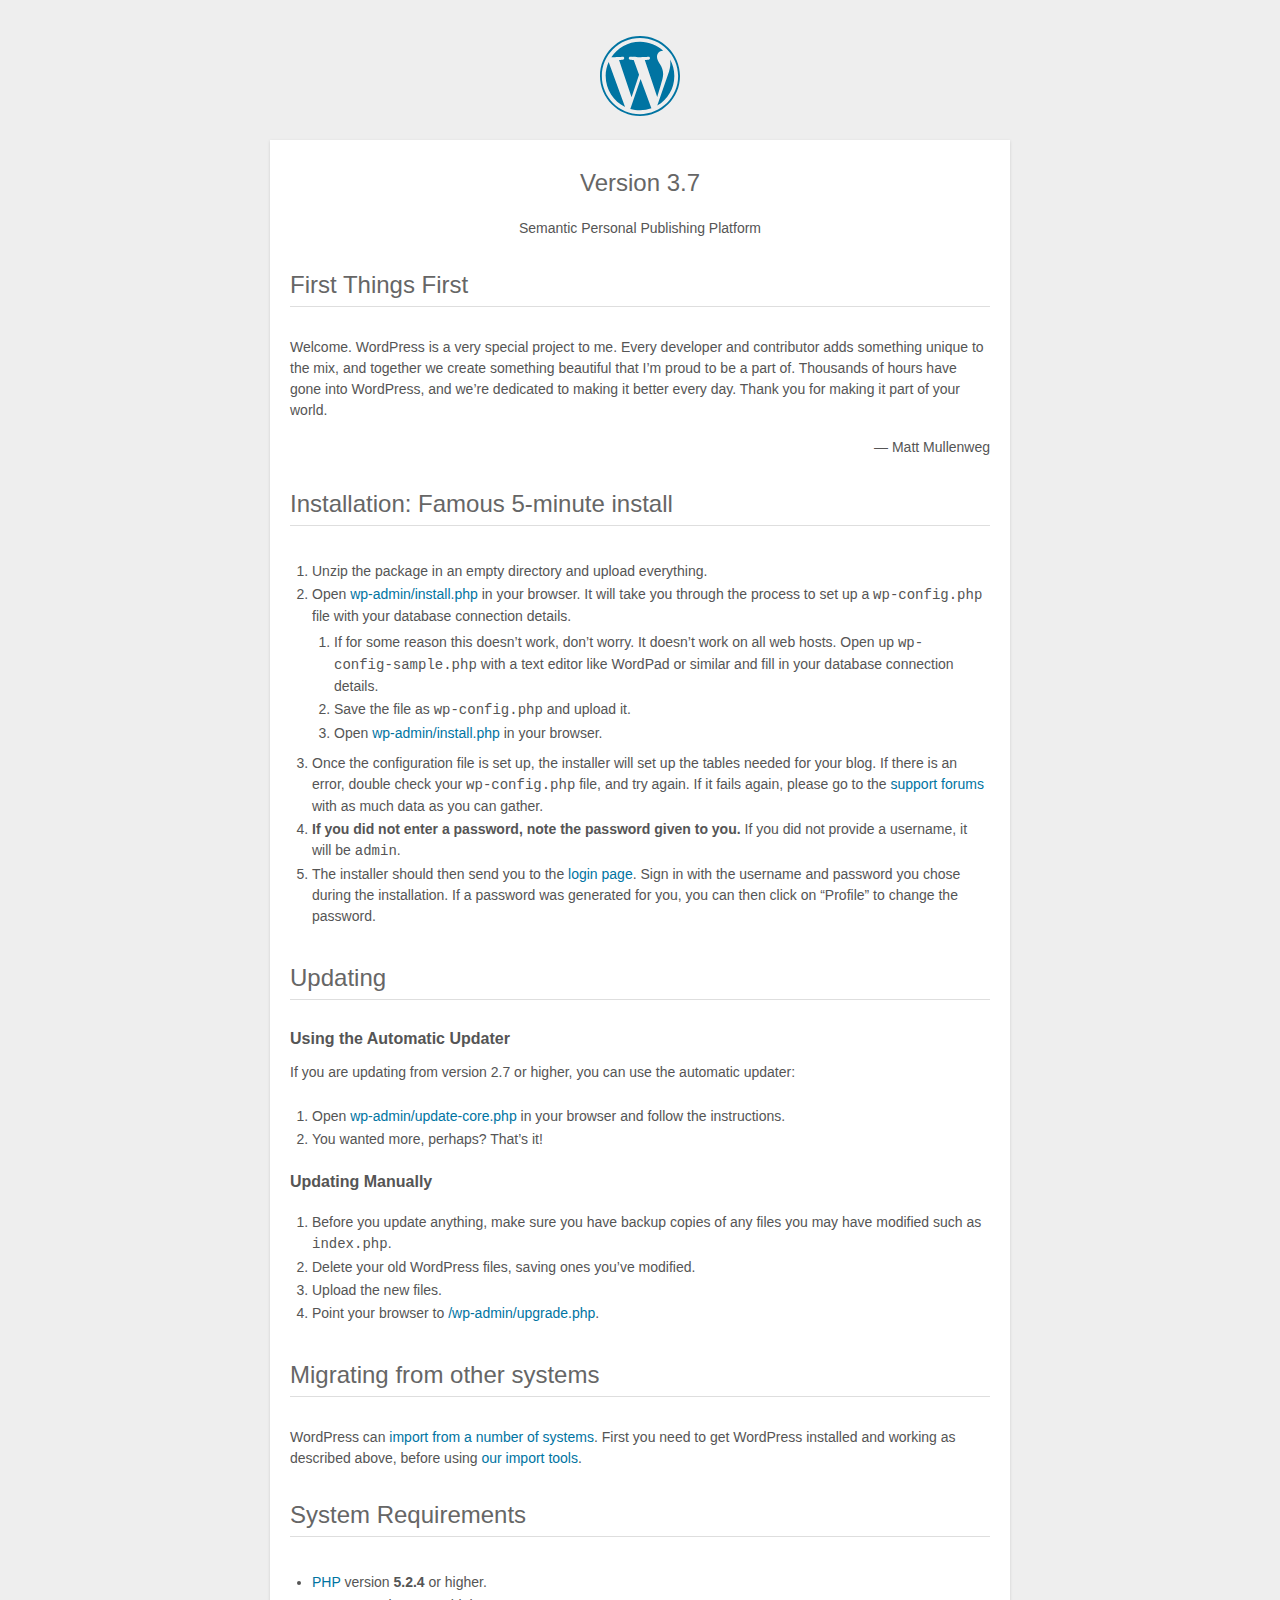
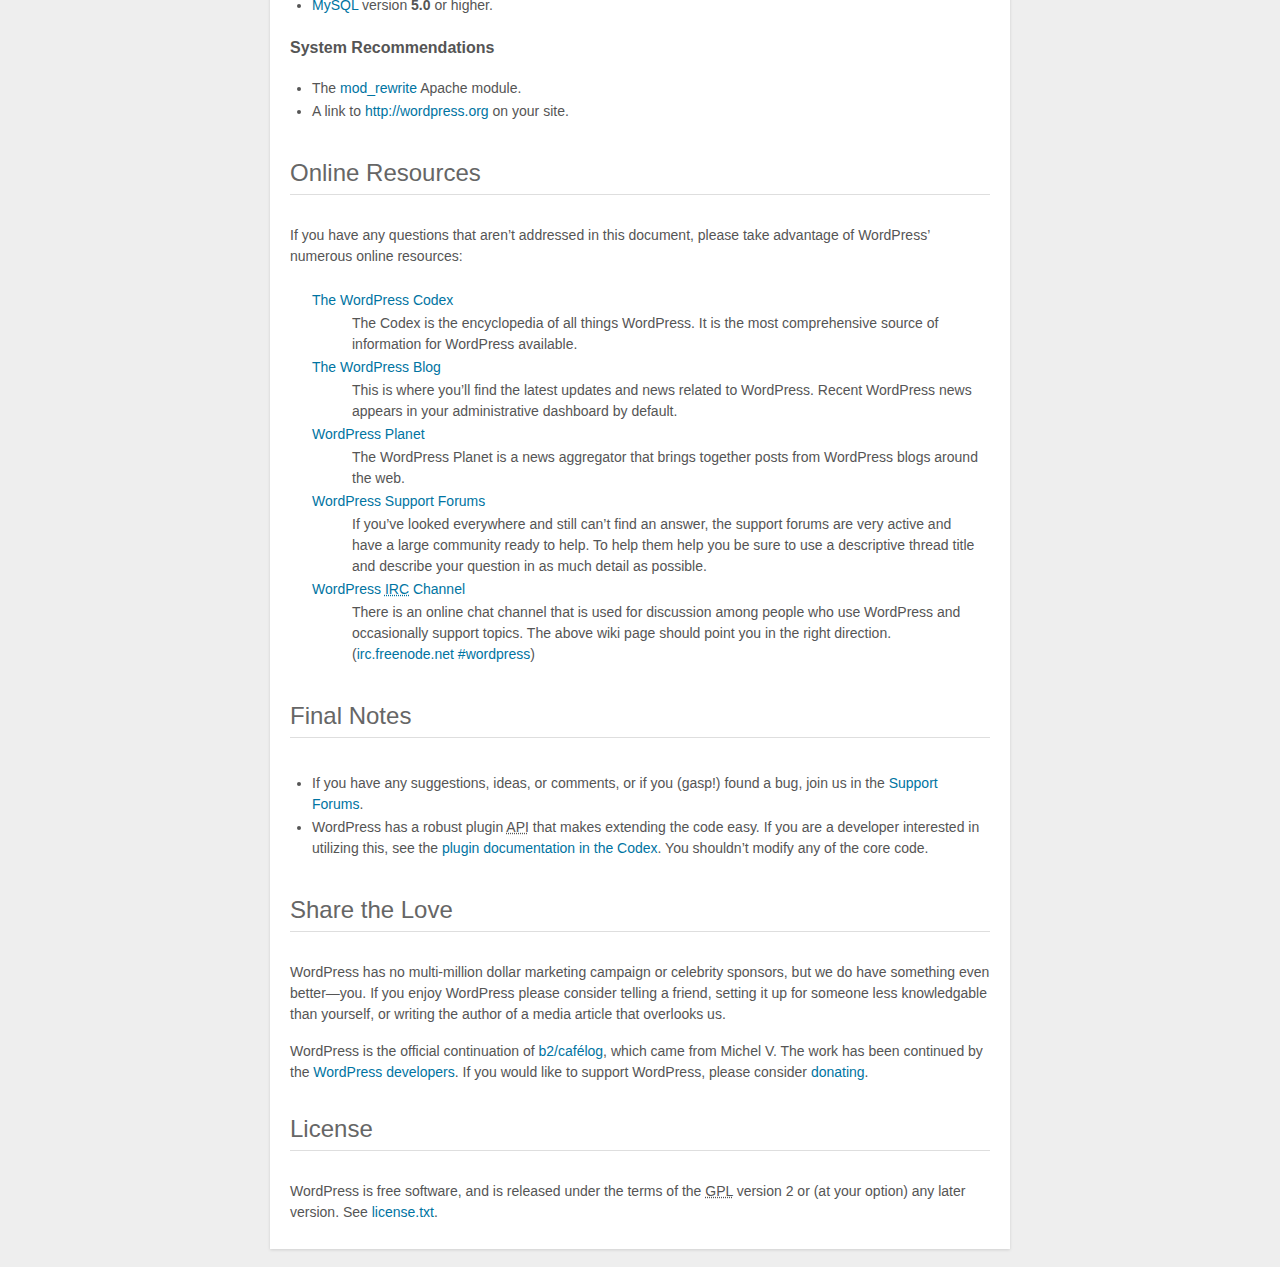
<file: wordpress/readme.html>
<!DOCTYPE html>
<html>
<head>
	<meta http-equiv="Content-Type" content="text/html; charset=utf-8" />
	<title>WordPress &#8250; ReadMe</title>
	<link rel="stylesheet" href="wp-admin/css/install.css?ver=20100228" type="text/css" />
</head>
<body>
<h1 id="logo">
	<a href="http://wordpress.org/"><img alt="WordPress" src="wp-admin/images/wordpress-logo.png" /></a>
	<br /> Version 3.7
</h1>
<p style="text-align: center">Semantic Personal Publishing Platform</p>

<h1>First Things First</h1>
<p>Welcome. WordPress is a very special project to me. Every developer and contributor adds something unique to the mix, and together we create something beautiful that I&#8217;m proud to be a part of. Thousands of hours have gone into WordPress, and we&#8217;re dedicated to making it better every day. Thank you for making it part of your world.</p>
<p style="text-align: right">&#8212; Matt Mullenweg</p>

<h1>Installation: Famous 5-minute install</h1>
<ol>
	<li>Unzip the package in an empty directory and upload everything.</li>
	<li>Open <span class="file"><a href="wp-admin/install.php">wp-admin/install.php</a></span> in your browser. It will take you through the process to set up a <code>wp-config.php</code> file with your database connection details.
		<ol>
			<li>If for some reason this doesn&#8217;t work, don&#8217;t worry. It doesn&#8217;t work on all web hosts. Open up <code>wp-config-sample.php</code> with a text editor like WordPad or similar and fill in your database connection details.</li>
			<li>Save the file as <code>wp-config.php</code> and upload it.</li>
			<li>Open <span class="file"><a href="wp-admin/install.php">wp-admin/install.php</a></span> in your browser.</li>
		</ol>
	</li>
	<li>Once the configuration file is set up, the installer will set up the tables needed for your blog. If there is an error, double check your <code>wp-config.php</code> file, and try again. If it fails again, please go to the <a href="http://wordpress.org/support/" title="WordPress support">support forums</a> with as much data as you can gather.</li>
	<li><strong>If you did not enter a password, note the password given to you.</strong> If you did not provide a username, it will be <code>admin</code>.</li>
	<li>The installer should then send you to the <a href="wp-login.php">login page</a>. Sign in with the username and password you chose during the installation. If a password was generated for you, you can then click on &#8220;Profile&#8221; to change the password.</li>
</ol>

<h1>Updating</h1>
<h2>Using the Automatic Updater</h2>
<p>If you are updating from version 2.7 or higher, you can use the automatic updater:</p>
<ol>
	<li>Open <span class="file"><a href="wp-admin/update-core.php">wp-admin/update-core.php</a></span> in your browser and follow the instructions.</li>
	<li>You wanted more, perhaps? That&#8217;s it!</li>
</ol>

<h2>Updating Manually</h2>
<ol>
	<li>Before you update anything, make sure you have backup copies of any files you may have modified such as <code>index.php</code>.</li>
	<li>Delete your old WordPress files, saving ones you&#8217;ve modified.</li>
	<li>Upload the new files.</li>
	<li>Point your browser to <span class="file"><a href="wp-admin/upgrade.php">/wp-admin/upgrade.php</a>.</span></li>
</ol>

<h1>Migrating from other systems</h1>
<p>WordPress can <a href="http://codex.wordpress.org/Importing_Content">import from a number of systems</a>. First you need to get WordPress installed and working as described above, before using <a href="wp-admin/import.php" title="Import to WordPress">our import tools</a>.</p>

<h1>System Requirements</h1>
<ul>
	<li><a href="http://php.net/">PHP</a> version <strong>5.2.4</strong> or higher.</li>
	<li><a href="http://www.mysql.com/">MySQL</a> version <strong>5.0</strong> or higher.</li>
</ul>

<h2>System Recommendations</h2>
<ul>
	<li>The <a href="http://httpd.apache.org/docs/2.2/mod/mod_rewrite.html">mod_rewrite</a> Apache module.</li>
	<li>A link to <a href="http://wordpress.org/">http://wordpress.org</a> on your site.</li>
</ul>

<h1>Online Resources</h1>
<p>If you have any questions that aren&#8217;t addressed in this document, please take advantage of WordPress&#8217; numerous online resources:</p>
<dl>
	<dt><a href="http://codex.wordpress.org/">The WordPress Codex</a></dt>
		<dd>The Codex is the encyclopedia of all things WordPress. It is the most comprehensive source of information for WordPress available.</dd>
	<dt><a href="http://wordpress.org/news/">The WordPress Blog</a></dt>
		<dd>This is where you&#8217;ll find the latest updates and news related to WordPress. Recent WordPress news appears in your administrative dashboard by default.</dd>
	<dt><a href="http://planet.wordpress.org/">WordPress Planet</a></dt>
		<dd>The WordPress Planet is a news aggregator that brings together posts from WordPress blogs around the web.</dd>
	<dt><a href="http://wordpress.org/support/">WordPress Support Forums</a></dt>
		<dd>If you&#8217;ve looked everywhere and still can&#8217;t find an answer, the support forums are very active and have a large community ready to help. To help them help you be sure to use a descriptive thread title and describe your question in as much detail as possible.</dd>
	<dt><a href="http://codex.wordpress.org/IRC">WordPress <abbr title="Internet Relay Chat">IRC</abbr> Channel</a></dt>
		<dd>There is an online chat channel that is used for discussion among people who use WordPress and occasionally support topics. The above wiki page should point you in the right direction. (<a href="irc://irc.freenode.net/wordpress">irc.freenode.net #wordpress</a>)</dd>
</dl>

<h1>Final Notes</h1>
<ul>
	<li>If you have any suggestions, ideas, or comments, or if you (gasp!) found a bug, join us in the <a href="http://wordpress.org/support/">Support Forums</a>.</li>
	<li>WordPress has a robust plugin <abbr title="application programming interface">API</abbr> that makes extending the code easy. If you are a developer interested in utilizing this, see the <a href="http://codex.wordpress.org/Plugin_API" title="WordPress plugin API">plugin documentation in the Codex</a>. You shouldn&#8217;t modify any of the core code.</li>
</ul>

<h1>Share the Love</h1>
<p>WordPress has no multi-million dollar marketing campaign or celebrity sponsors, but we do have something even better&#8212;you. If you enjoy WordPress please consider telling a friend, setting it up for someone less knowledgable than yourself, or writing the author of a media article that overlooks us.</p>

<p>WordPress is the official continuation of <a href="http://cafelog.com/">b2/caf&#233;log</a>, which came from Michel V. The work has been continued by the <a href="http://wordpress.org/about/">WordPress developers</a>. If you would like to support WordPress, please consider <a href="http://wordpress.org/donate/" title="Donate to WordPress">donating</a>.</p>

<h1>License</h1>
<p>WordPress is free software, and is released under the terms of the <abbr title="GNU General Public License">GPL</abbr> version 2 or (at your option) any later version. See <a href="license.txt">license.txt</a>.</p>

</body>
</html>
</file>
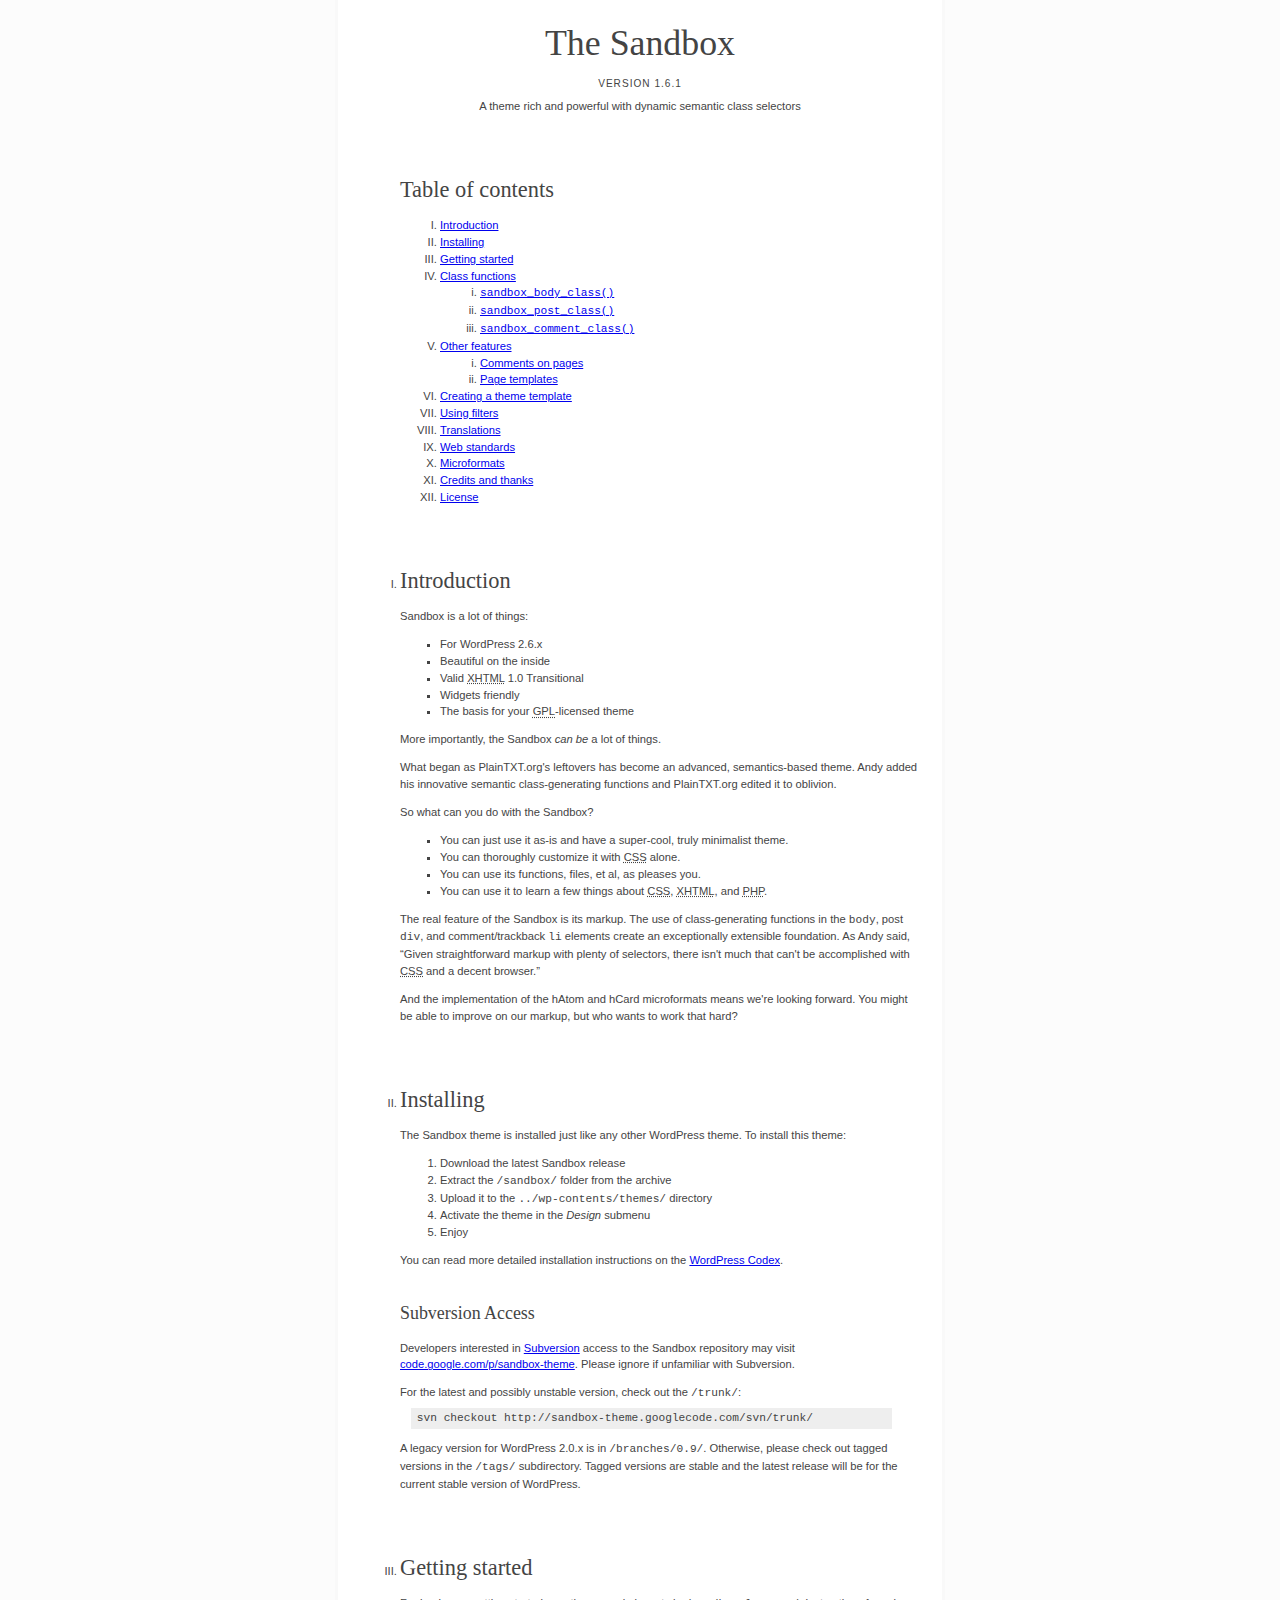
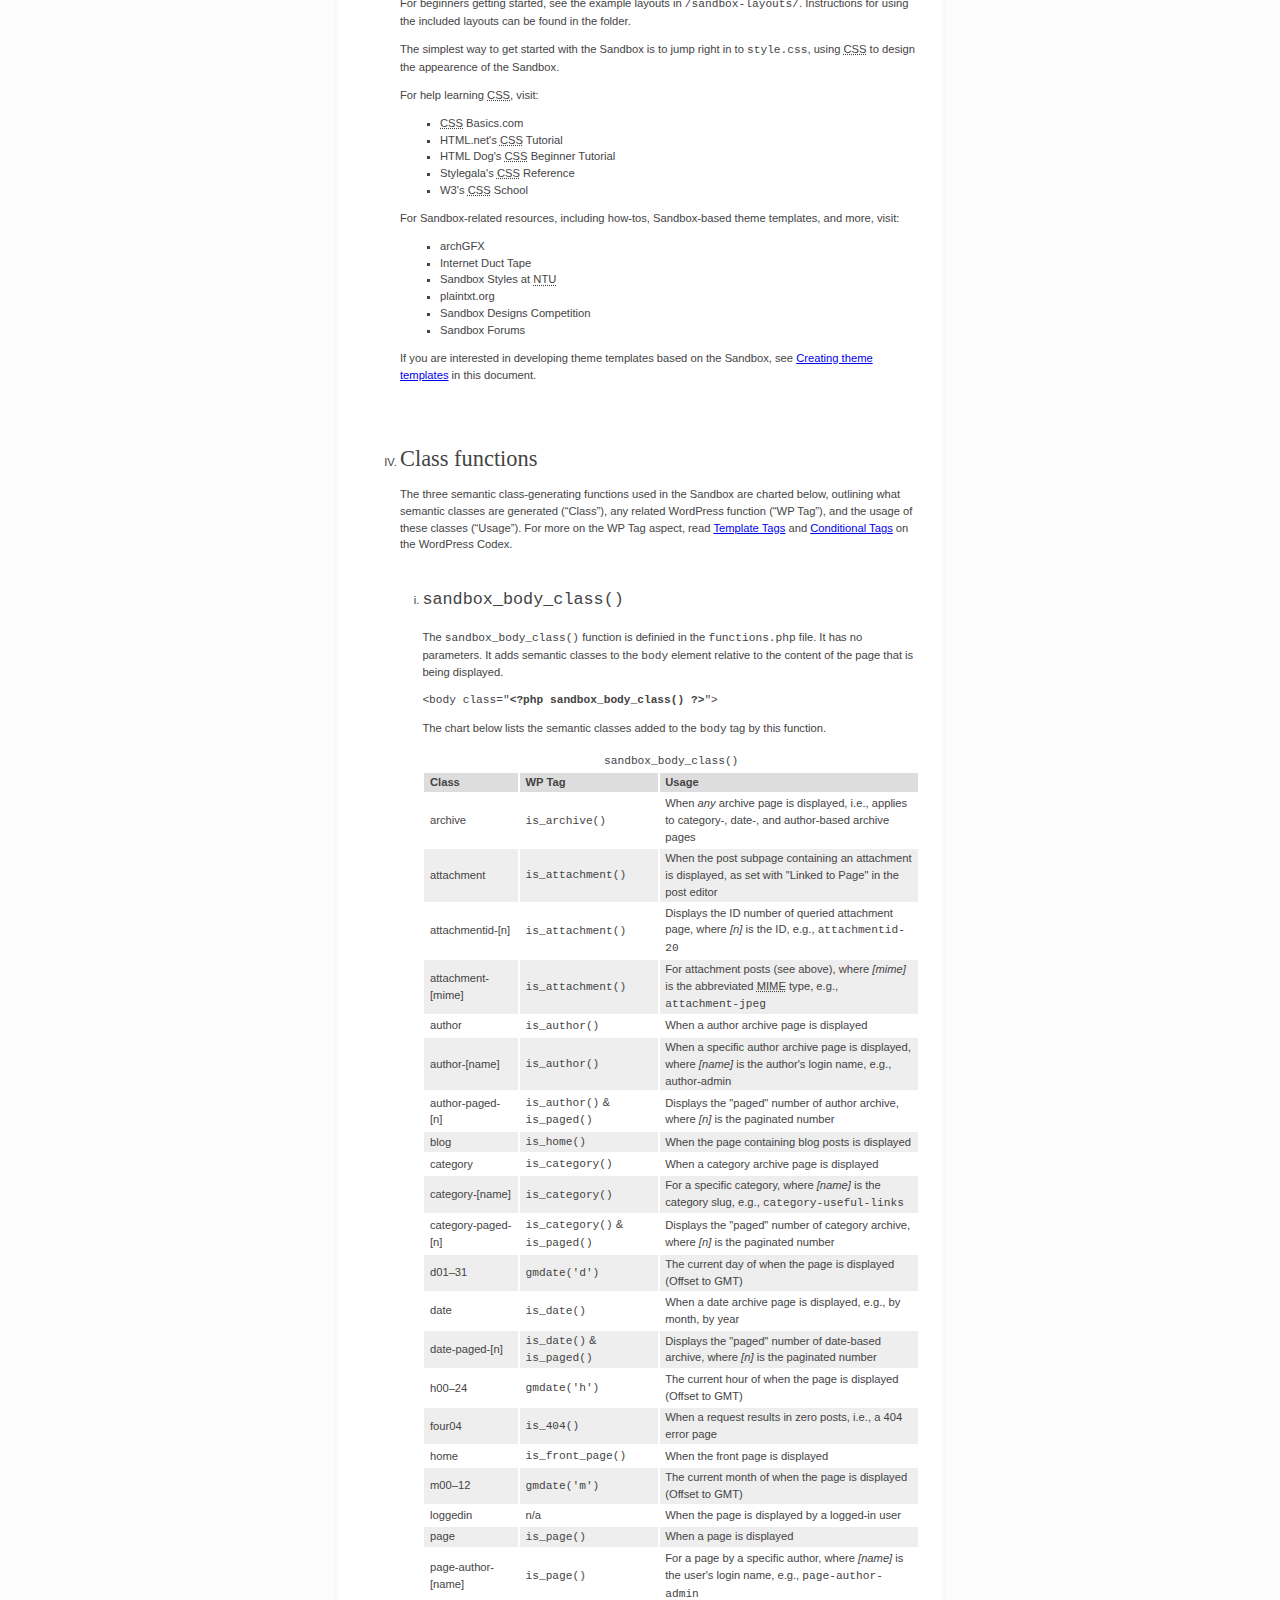
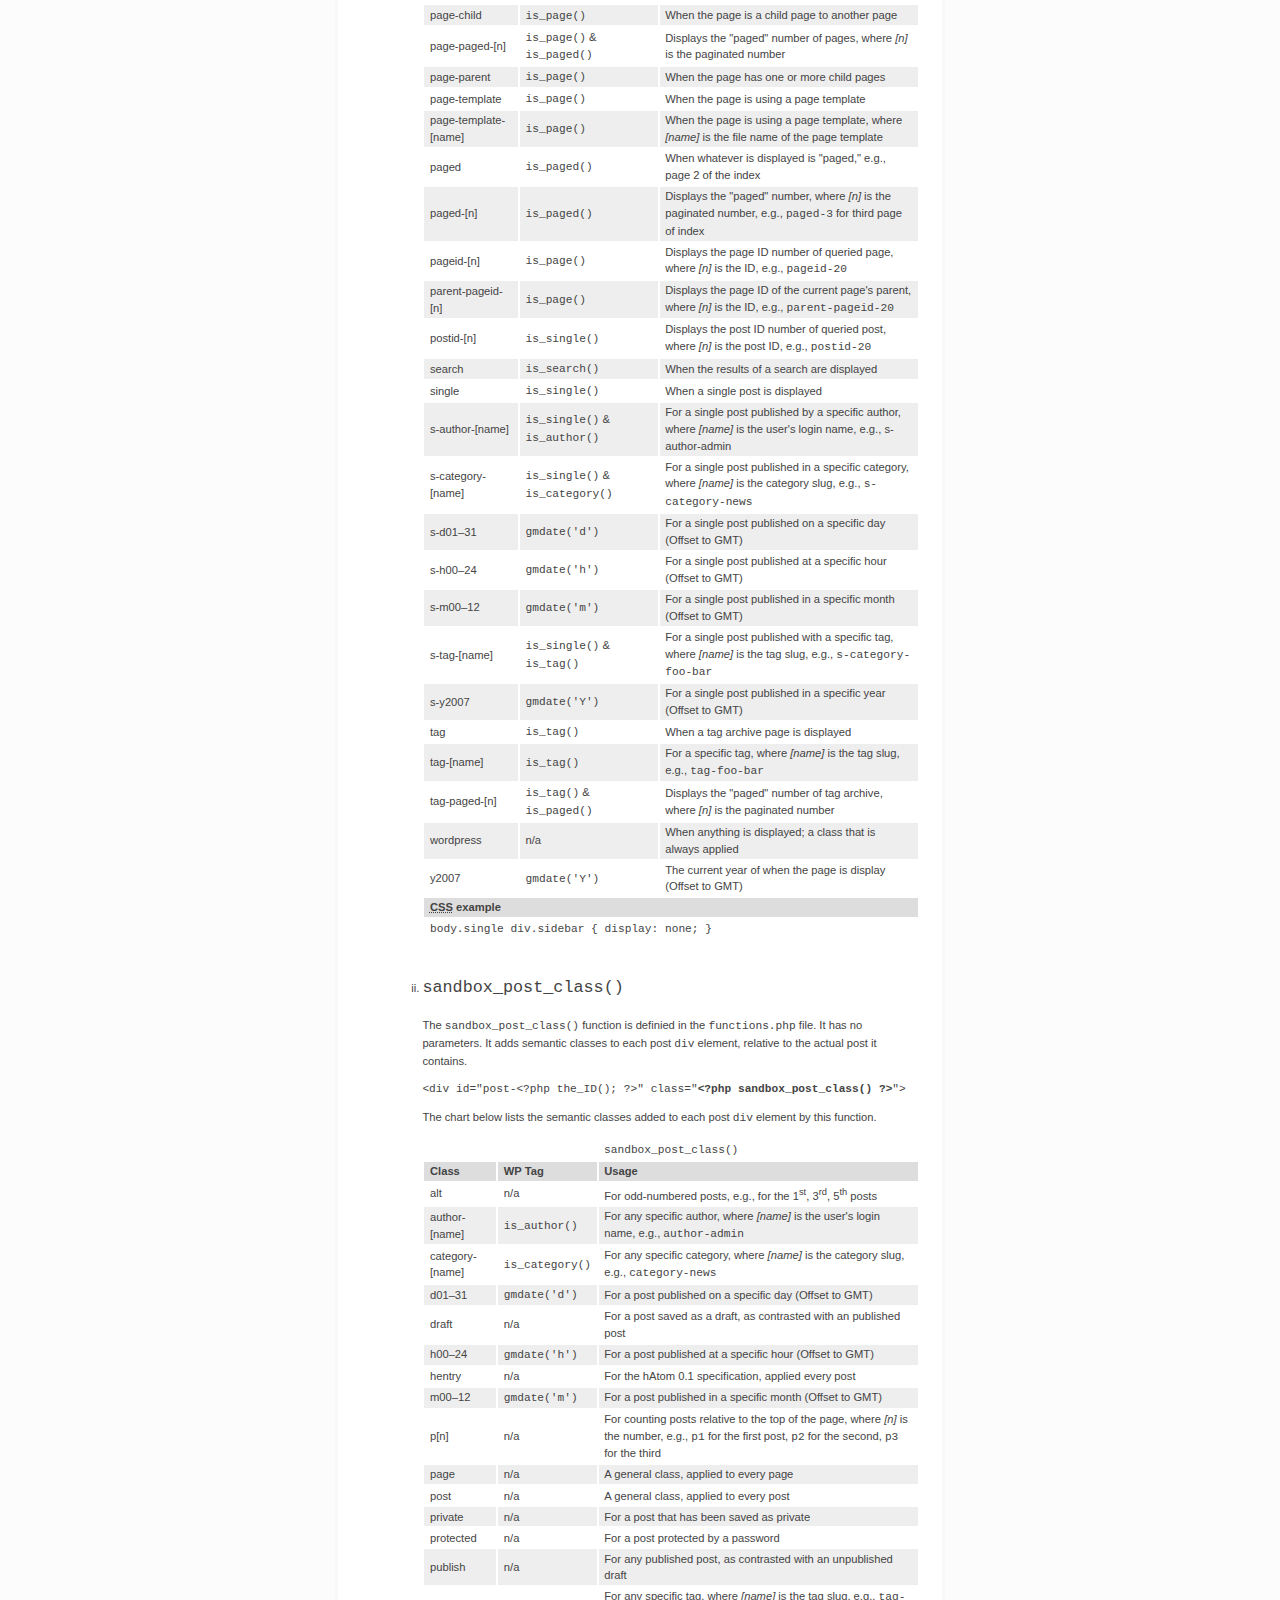
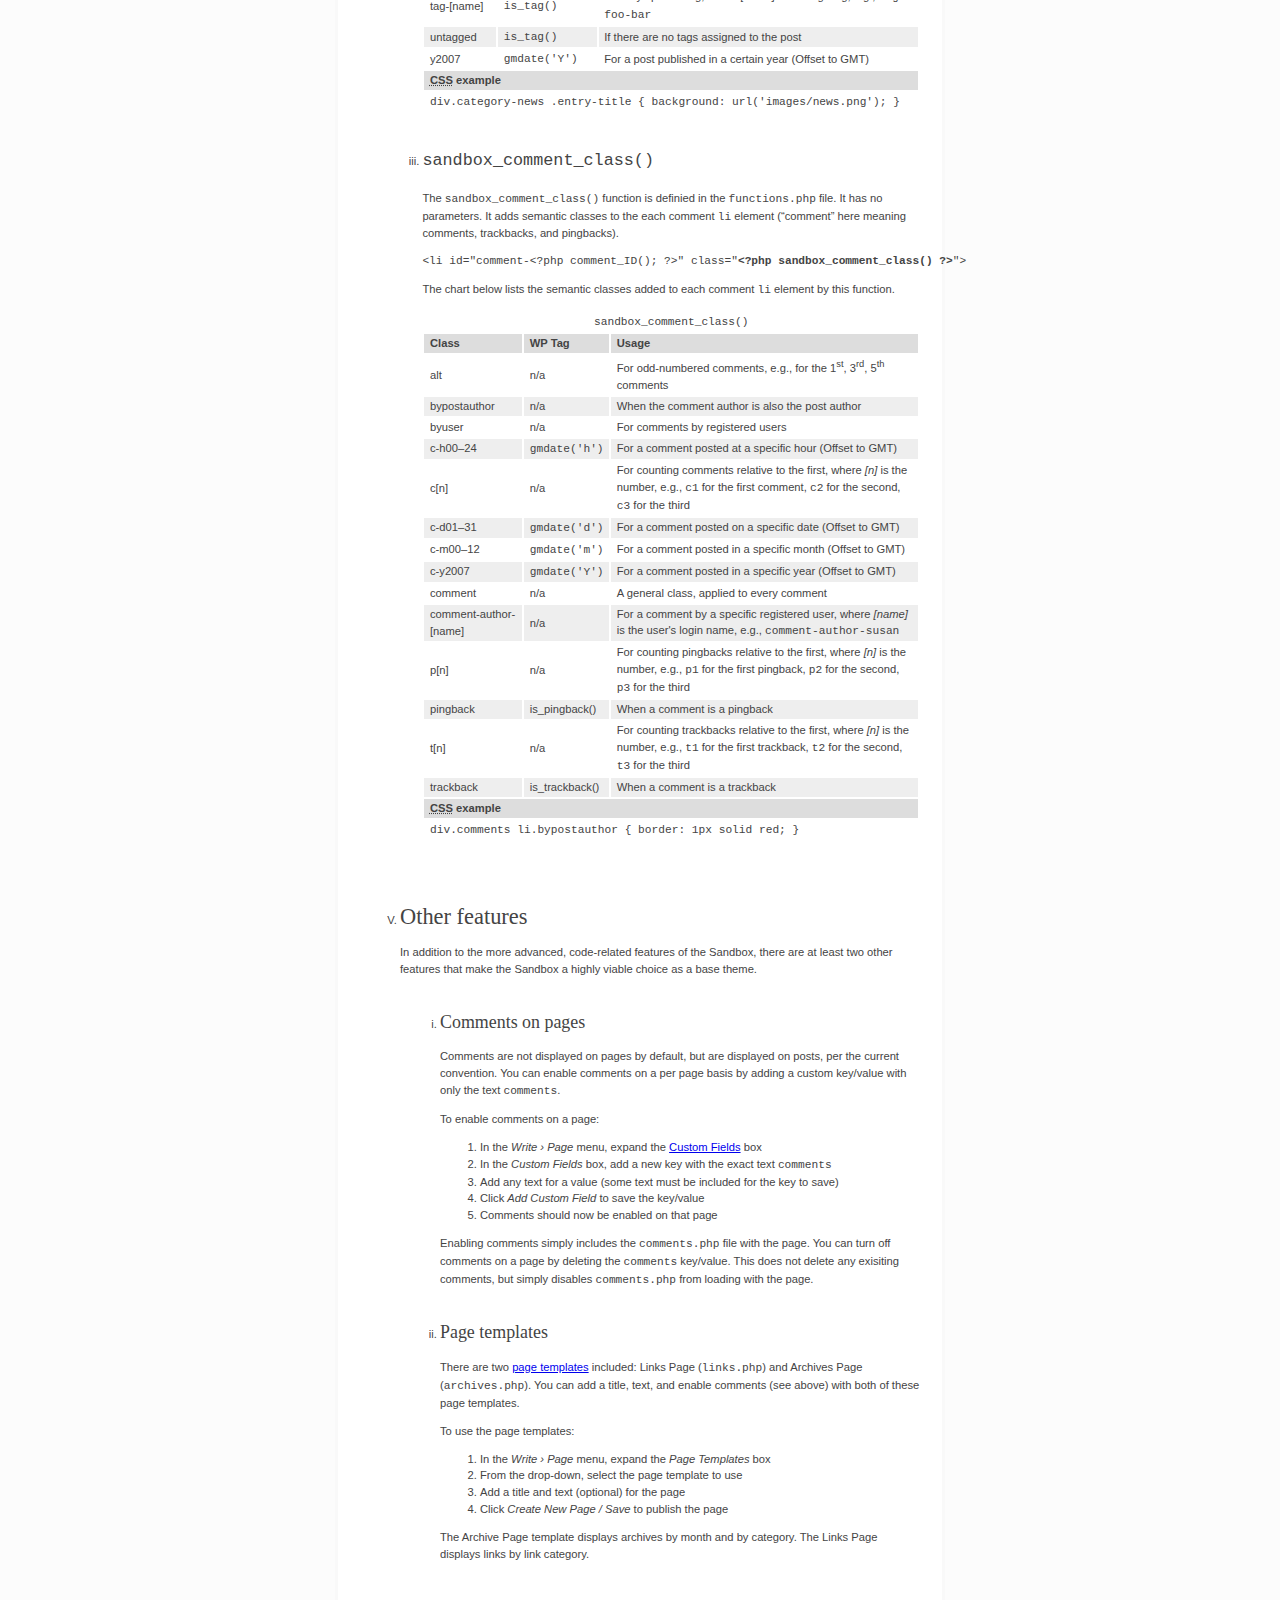
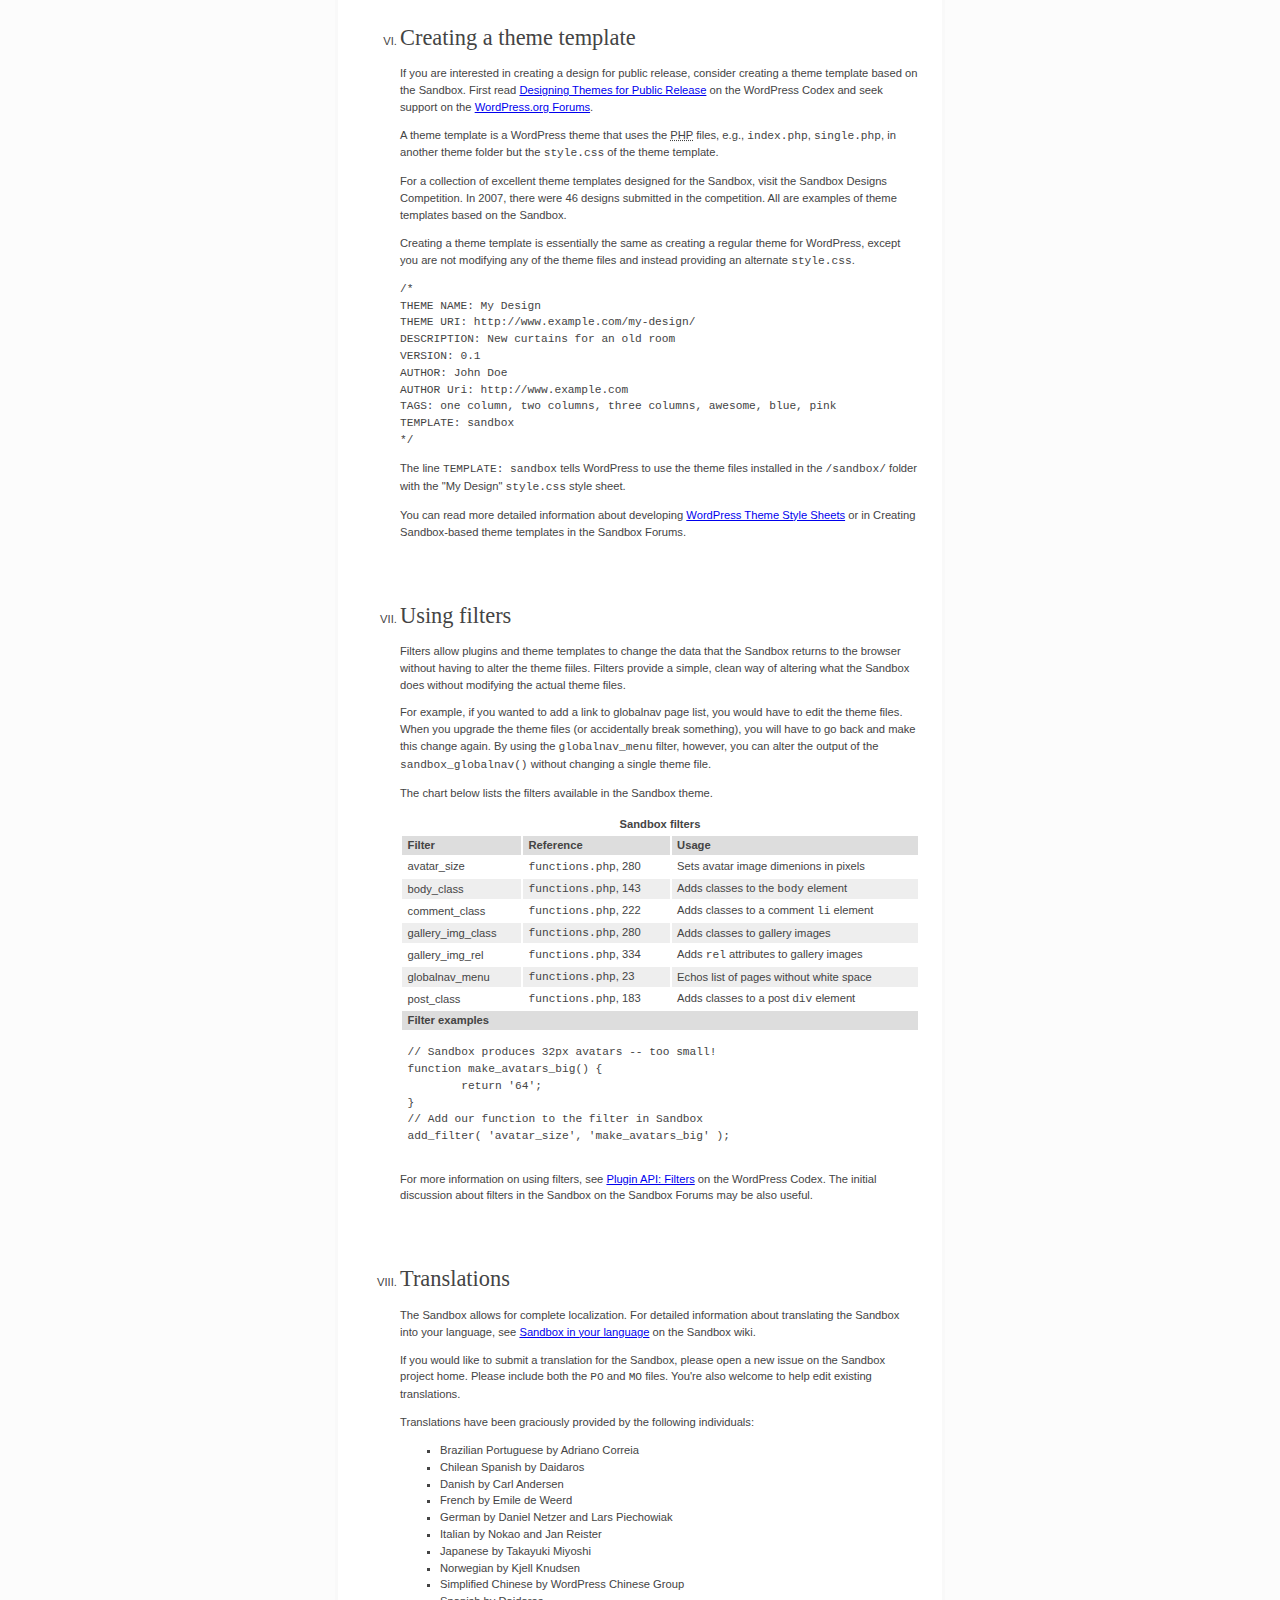
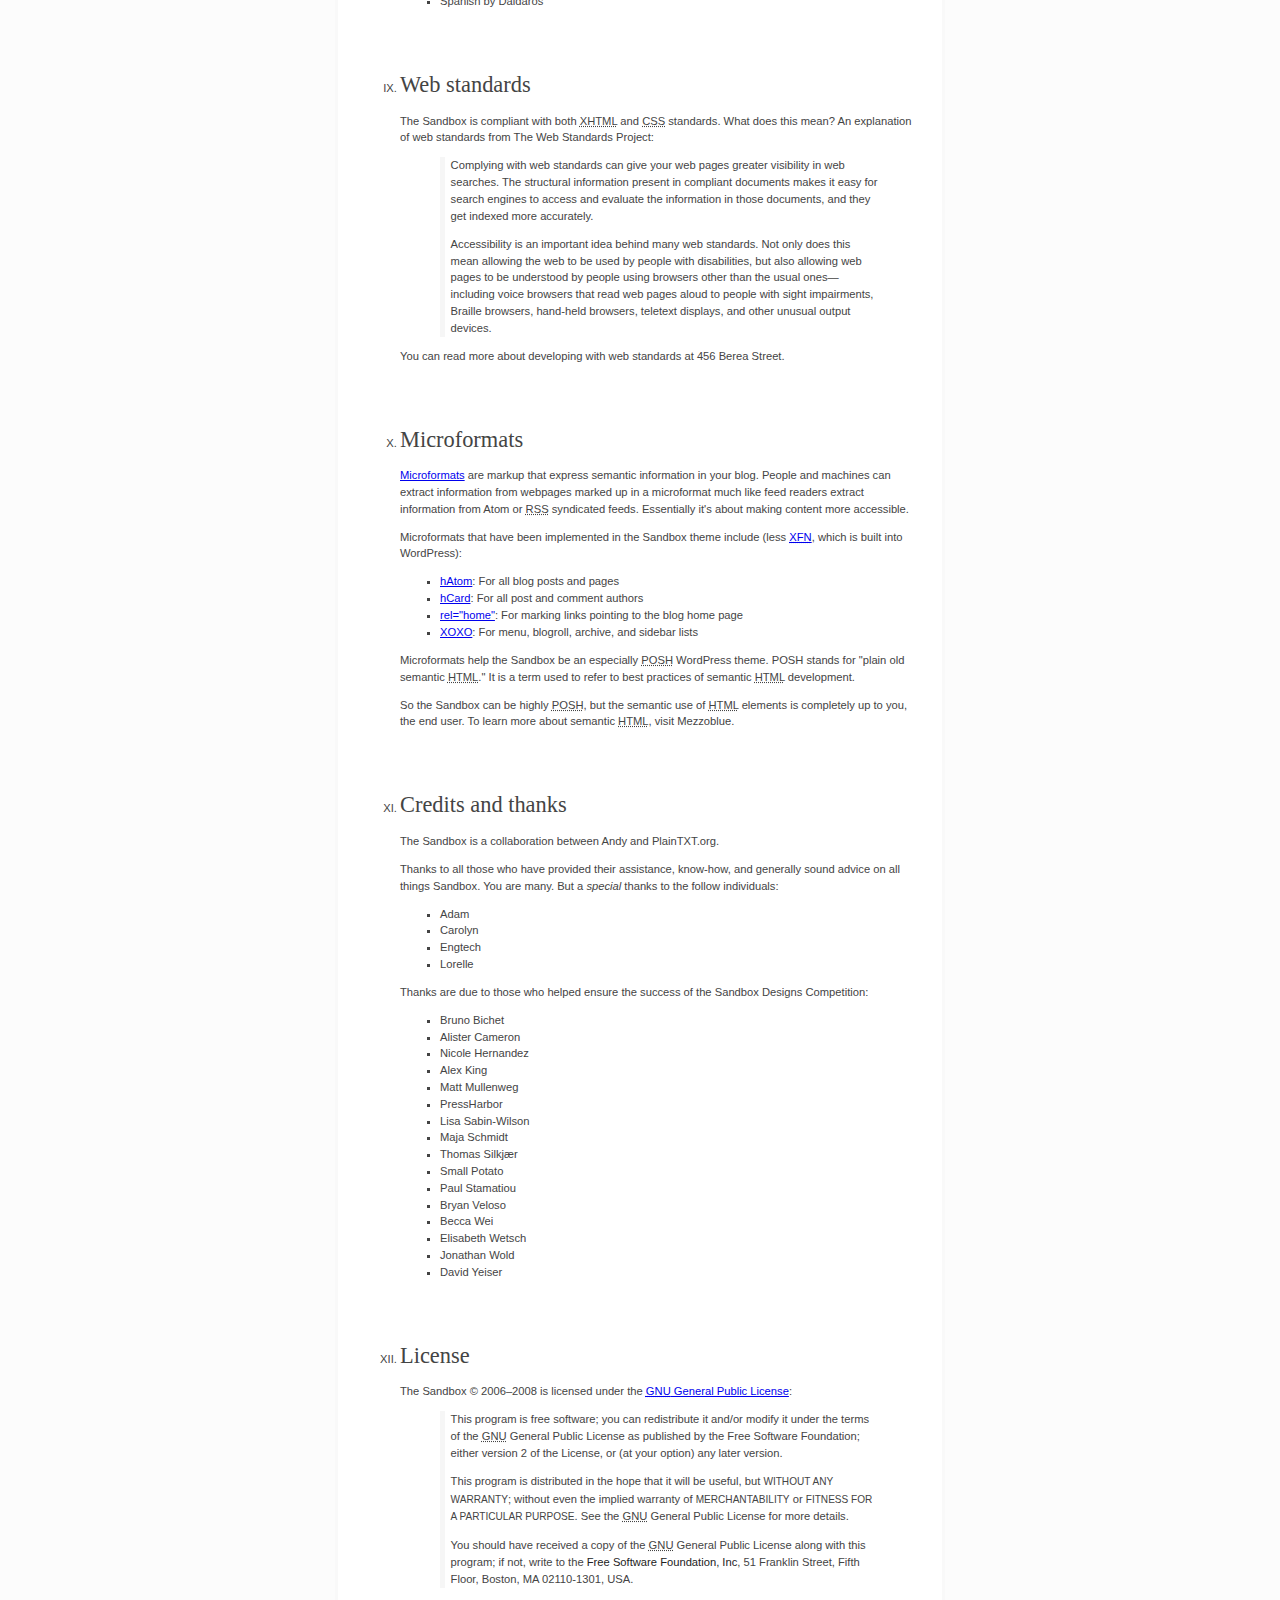
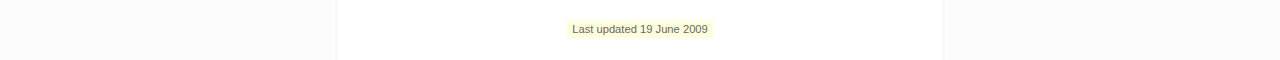
<file: wordpress/wp-content/themes/copy of decadence/readme.html>
<!DOCTYPE html PUBLIC "-//W3C//DTD XHTML 1.0 Strict//EN" "http://www.w3.org/TR/xhtml1/DTD/xhtml1-strict.dtd">
<html xmlns="http://www.w3.org/1999/xhtml" lang="en-us" dir="ltr">
<head profile="http://gmpg.org/xfn/11">
	<title>The Sandbox &middot; An explanation</title>
	<meta http-equiv="content-type" content="text/html; charset=UTF-8" />
	<meta http-equiv="content-language" content="en-us" />
	<meta name="description" content="Sandbox: A highly semantic theme with powerful, dynamic class selectors" />
	<meta name="keywords" content="sandbox,xhtml,hatom,hcard,microformats,semantics,css,wordpress" />
	<style type="text/css" media="screen,projection">
	/*<![CDATA[*/
		body{background:#fcfcfc;color:#444;font:normal 70%/150% verdana,geneva,sans-serif;margin:0;padding:0;}
		body blockquote{border-left:5px solid #f6f6f6;padding-left:0.5em;}
		body code,body pre{font:1em/150% consolas,"courier new",courier,monospace;}
		body div#readme{background:#fff;border-left:3px solid #f9f9f9;border-right:3px solid #f9f9f9;color:#444;margin:0 auto;padding:1em 2em;width:50em;}
		body div#readme div#footer{margin:3em auto 1em;text-align:center;}
		body div#readme div#footer p{background:#ffd;color:#666;display:inline;padding:0.2em 0.5em;}
		body div#readme div#header{margin:0 auto;text-align:center;}
		body div#readme div#header div.readme-version{font-size:0.9em;letter-spacing:0.1em;margin:0 0 0.5em;text-transform:uppercase;}
		body h1{font-size:3.2em;}
		body h1,body h2,body h3{font-family:garamond,georgia,times,serif;font-weight:400;}
		body h2{font-size:2em;margin-top:3em;}
		body h3{font-size:1.6em;margin-top:2em;}
		body ol li ol li,body ol li#features ol li ol li{list-style:decimal;}
		body ol li#functions h3{font-size:1.5em;}
		body ol li#functions ol{list-style:lower-alpha;margin:0 0 0 2em;padding:0;}
		body ol li#license blockquote a{color:#222;text-decoration:none;}
		body ol li#license blockquote strong{font-size:0.9em;font-weight:400;text-transform:uppercase;}
		body ol li,body ol#menu li ol li{list-style:upper-roman;}
		body ol ul li{list-style:square;}
		body ol li pre.shell{margin:-0.5em 2.5em 1em 1em;padding:0.2em 0.5em;background:#eee;}
		body ol#menu li{list-style:none;}
		body ol#menu li ol li ol li,body ol li#functions ol li,body ol li#features ol li{list-style:lower-roman;}
		body pre span,body span.bold{font-weight:700;}
		body p span.vcard span.family-name,body p span.vcard span.additional-name{display:none;}
		table {width:100%;}
		table *{border:none;}
		table tbody th,table tfoot th{background:#ddd;text-align:left;}
		table tbody tr.alt{background:#eee;}
		table tr td,table tr th{padding:0.1em 0.5em;}
	/*]]>*/
	</style>
</head>
<body>
	<div id="readme">
		<div id="header">
			<h1 id="title">The Sandbox</h1>
			<div class="readme-version">Version 1.6.1</div>
			<div class="readme-subtitle">A theme rich and powerful with dynamic semantic class selectors</div>
		</div><!-- #header -->
		<ol id="menu" class="xoxo">
			<li>
				<h2>Table of contents</h2>
				<ol>
					<li><a href="#introduction" title="Skip to Introduction">Introduction</a></li>
					<li><a href="#installing" title="Skip to Installing">Installing</a></li>
					<li><a href="#started" title="Skip to Getting started">Getting started</a></li>
					<li><a href="#functions" title="Skip to Class functions">Class functions</a>
						<ol>
							<li><a href="#body-class" title="Skip to Class functions: sandbox_body_class()"><code>sandbox_body_class()</code></a></li>
							<li><a href="#post-class" title="Skip to Class functions: sandbox_post_class()"><code>sandbox_post_class()</code></a></li>
							<li><a href="#comment-class" title="Skip to Class functions: sandbox_comment_class()"><code>sandbox_comment_class()</code></a></li>
						</ol>
					</li>
					<li><a href="#features" title="Skip to Other features">Other features</a>
						<ol>
							<li><a href="#comments" title="Skip to Other features: Comments on pages">Comments on pages</a></li>
							<li><a href="#templates" title="Skip to Other features: Page templates">Page templates</a></li>
						</ol>
					</li>
					<li><a href="#creating" title="Skip to Creating Sandbox templates">Creating a theme template</a></li>
					<li><a href="#filters" title="Skip to Available filters">Using filters</a></li>
					<li><a href="#translations" title="Skip to Translations">Translations</a></li>
					<li><a href="#standards" title="Skip to Web standards">Web standards</a></li>
					<li><a href="#microformats" title="Skip to Microformats">Microformats</a></li>
					<li><a href="#credits" title="Skip to Credits and thanks">Credits and thanks</a></li>
					<li><a href="#license" title="Skip to License">License</a></li>
				</ol>
			</li>
		</ol><!-- #menu .xoxo -->
		<ol id="content" class="xoxo">
			<li id="introduction">
				<h2>Introduction</h2>
				<p>Sandbox is a lot of things:</p>
				<ul>
					<li>For WordPress 2.6.x</li>
					<li>Beautiful on the inside</li>
					<li>Valid <abbr title="eXtensible HyperText Markup Language">XHTML</abbr> 1.0 Transitional</li>
					<li>Widgets friendly</li>
					<li>The basis for your <abbr title="GNU General Public Licence">GPL</abbr>-licensed theme</li>
				</ul>
				<p>More importantly, the Sandbox <em>can be</em> a lot of things.</p>
				<p>What began as <span class="vcard"><a class="url fn n"  title="plaintxt.org" rel="me">PlainTXT.org</a></span>'s leftovers has become an advanced, semantics-based theme. <span class="vcard"><a class="url fn n"  title="Andy, WordPress.com"><span class="given-name">Andy</span><span class="family-name"> Skelton</span></a></span> added his innovative semantic class-generating functions and PlainTXT.org edited it to oblivion.</p>
				<p>So what can you do with the Sandbox?</p>
				<ul>
					<li>You can just use it as-is and have a super-cool, truly minimalist theme.</li>
					<li>You can thoroughly customize it with <abbr title="Cascading Style Sheets">CSS</abbr> alone.</li>
					<li>You can use its functions, files, et al, as pleases you.</li>
					<li>You can use it to learn a few things about <abbr title="Cascading Style Sheets">CSS</abbr>, <abbr title="eXtensible HyperText Markup Language">XHTML</abbr>, and <abbr title="Hypertext Preprocessor">PHP</abbr>.</li>
				</ul>
				<p>The real feature of the Sandbox is its markup. The use of class-generating functions in the <code>body</code>, post <code>div</code>, and comment/trackback <code>li</code> elements create an exceptionally extensible foundation. As Andy said, <q cite="http://andy.wordpress.com/2006/07/20/generated-semantic-classes-2/" title="Generated Semantic Classes 2">Given straightforward markup with plenty of selectors, there isn't much that can't be accomplished with <abbr title="Cascading Style Sheets">CSS</abbr> and a decent browser.</q></p>
				<p>And the implementation of the hAtom and hCard microformats means we're looking forward. You might be able to improve on our markup, but who wants to work that hard?</p>
			</li><!-- #introduction -->
			<li id="installing">
				<h2>Installing</h2>
				<p>The Sandbox theme is installed just like any other WordPress theme. To install this theme:</p>
				<ol>
					<li>Download the latest <a  title="Sandbox theme for WordPress" rel="me">Sandbox</a> release</li>
					<li>Extract the <code>/sandbox/</code> folder from the archive</li>
					<li>Upload it to the <code>../wp-contents/themes/</code> directory</li>
					<li>Activate the theme in the <i>Design</i> submenu</li>
					<li>Enjoy</li>
				</ol>
				<p>You can read more detailed installation instructions on the <a href="http://codex.wordpress.org/Using_Themes#Adding_New_Themes" title="Adding new themes - WordPress Codex" rel="external">WordPress Codex</a>.</p>
				<h3>Subversion Access</h3>
				<p>Developers interested in <a href="http://en.wikipedia.org/wiki/Subversion_(software)" title="Subersion - Wikipedia" rel="external">Subversion</a> access to the Sandbox repository may visit <a href="http://code.google.com/p/sandbox-theme" title="Sandbox theme on Google Code" rel="external">code.google.com/p/sandbox-theme</a>. Please ignore if unfamiliar with Subversion.</p>
				<p>For the latest and possibly unstable version, check out the <code>/trunk/</code>:</p>
				<pre class="shell">svn checkout http://sandbox-theme.googlecode.com/svn/trunk/</pre>
				<p>A legacy version for WordPress 2.0.x is in <code>/branches/0.9/</code>. Otherwise, please check out tagged versions in the <code>/tags/</code> subdirectory. Tagged versions are stable and the latest release will be for the current stable version of WordPress.</p>
			</li><!-- #installing -->
			<li id="started">
				<h2>Getting started</h2>
				<p>For beginners getting started, see the example layouts in <code>/sandbox-layouts/</code>. Instructions for using the included layouts can be found in the folder.</p>
				<p>The simplest way to get started with the Sandbox is to jump right in to <code>style.css</code>, using <abbr title="Cascading Style Sheets">CSS</abbr> to design the appearence of the Sandbox.</p>
				<p>For help learning <abbr title="Cascading Style Sheets">CSS</abbr>, visit:</p>
				<ul>
					<li><a  title="CSS Basics.com" rel="external"><abbr title="Cascading Style Sheets">CSS</abbr> Basics.com</a></li>
					<li><a  title="HTML.net's CSS Tutorial" rel="external">HTML.net's <abbr title="Cascading Style Sheets">CSS</abbr> Tutorial</a></li>
					<li><a  title="HTML Dog's CSS Beginner Tutorial" rel="external">HTML Dog's <abbr title="Cascading Style Sheets">CSS</abbr> Beginner Tutorial</a></li>
					<li><a  title="Stylegala's CSS Reference" rel="external">Stylegala's <abbr title="Cascading Style Sheets">CSS</abbr> Reference</a></li>
					<li><a  title="W3's CSS School" rel="external">W3's <abbr title="Cascading Style Sheets">CSS</abbr> School</a></li>
				</ul>
				<p>For Sandbox-related resources, including how-tos, Sandbox-based theme templates, and more, visit:</p>
				<ul>
					<li><a  title="archGFX" rel="external">archGFX</a></li>
					<li><a  title="InternetDuctTape" rel="external">Internet Duct Tape</a></li>
					<li><a  title="Not (That) Ugly" rel="external">Sandbox Styles at <abbr title="Not (That) Ugly">NTU</abbr></a></li>
					<li><a  title="plaintxt.org" rel="me">plaintxt.org</a></li>
					<li><a  title="Sandbox Designs Competition" rel="me">Sandbox Designs Competition</a></li>
					<li><a  title="Sandbox Forums" rel="me">Sandbox Forums</a></li>
				</ul>
				<p>If you are interested in developing theme templates based on the Sandbox, see <a href="#creating" title="Creating theme templates">Creating theme templates</a> in this document.</p>
			</li><!-- #started -->
			<li id="functions">
				<h2>Class functions</h2>
				<p>The three semantic class-generating functions used in the Sandbox are charted below, outlining what semantic classes are generated (&#8220;Class&#8221;), any related WordPress function (&#8220;WP Tag&#8221;), and the usage of these classes (&#8220;Usage&#8221;). For more on the WP Tag aspect, read <a href="http://codex.wordpress.org/Template_Tags" title="Template tags &laquo; WordPress Codex" rel="external">Template Tags</a> and <a href="http://codex.wordpress.org/Conditional_Tags" title="Conditional Tags &laquo; WordPress Codex" rel="external">Conditional Tags</a> on the WordPress Codex.</p>
				<ol>
					<li id="body-class">
						<h3><code>sandbox_body_class()</code></h3>
						<p>The <code>sandbox_body_class()</code> function is definied in the <code>functions.php</code> file. It has no parameters. It adds semantic classes to the <code>body</code> element relative to the content of the page that is being displayed.</p>
						<pre>&lt;body class="<span>&lt;?php sandbox_body_class() ?&gt;</span>"&gt;</pre>
						<p>The chart below lists the semantic classes added to the <code>body</code> tag by this function.</p>
						<table id="body-class-table" summary="Classes given to the body element sandbody_body_class()">
							<thead>
								<tr>
									<th colspan="3" scope="colgroup"><code>sandbox_body_class()</code></th>
								</tr>
							</thead>
							<tfoot>
								<tr>
									<th colspan="3" scope="colgroup"><abbr title="Cascading Style Sheets">CSS</abbr> example</th>
								</tr>
								<tr>
									<td colspan="3" scope="row" abbr="CSS example"><code>body.single div.sidebar { display: none; }</code></td>
								</tr>
							</tfoot>
							<tbody>
								<tr>
									<th scope="col" abbr="class">Class</th>
									<th scope="col" abbr="tag">WP Tag</th>
									<th scope="col" abbr="use">Usage</th>
								</tr>
								<tr>
									<td scope="row">archive</td>
									<td><code>is_archive()</code></td>
									<td>When <em>any</em> archive page is displayed, i.e., applies to category-, date-, and author-based archive pages</td>
								</tr>
								<tr class="alt">
									<td scope="row">attachment</td>
									<td><code>is_attachment()</code></td>
									<td>When the post subpage containing an attachment is displayed, as set with "Linked to Page" in the post editor</td>
								</tr>
								<tr>
									<td scope="row">attachmentid-[n]</td>
									<td><code>is_attachment()</code></td>
									<td>Displays the ID number of queried attachment page, where <i>[n]</i> is the ID, e.g., <code>attachmentid-20</code></td>
								</tr>
								<tr class="alt">
									<td scope="row">attachment-[mime]</td>
									<td><code>is_attachment()</code></td>
									<td>For attachment posts (see above), where <i>[mime]</i> is the abbreviated <abbr title="Multipurpose Internet Mail Extensions">MIME</abbr> type, e.g., <code>attachment-jpeg</code></td>
								</tr>
								<tr>
									<td scope="row">author</td>
									<td><code>is_author()</code></td>
									<td>When a author archive page is displayed</td>
								</tr>
								<tr class="alt">
									<td scope="row">author-[name]</td>
									<td><code>is_author()</code></td>
									<td>When a specific author archive page is displayed, where <i>[name]</i> is the author's login name, e.g., author-admin</td>
								</tr>
								<tr>
									<td scope="row">author-paged-[n]</td>
									<td><code>is_author()</code> &amp; <code>is_paged()</code></td>
									<td>Displays the "paged" number of author archive, where <i>[n]</i> is the paginated number</td>
								</tr>
								<tr class="alt">
									<td scope="row">blog</td>
									<td><code>is_home()</code></td>
									<td>When the page containing blog posts is displayed</td>
								</tr>
								<tr>
									<td scope="row">category</td>
									<td><code>is_category()</code></td>
									<td>When a category archive page is displayed</td>
								</tr>
								<tr class="alt">
									<td scope="row">category-[name]</td>
									<td><code>is_category()</code></td>
									<td>For a specific category, where <i>[name]</i> is the category slug, e.g., <code>category-useful-links</code></td>
								</tr>
								<tr>
									<td scope="row">category-paged-[n]</td>
									<td><code>is_category()</code> &amp; <code>is_paged()</code></td>
									<td>Displays the "paged" number of category archive, where <i>[n]</i> is the paginated number</td>
								</tr>
								<tr class="alt">
									<td scope="row">d01&ndash;31</td>
									<td><code>gmdate('d')</code></td>
									<td>The current day of when the page is displayed (Offset to GMT)</td>
								</tr>
								<tr>
									<td scope="row">date</td>
									<td><code>is_date()</code></td>
									<td>When a date archive page is displayed, e.g., by month, by year</td>
								</tr>
								<tr class="alt">
									<td scope="row">date-paged-[n]</td>
									<td><code>is_date()</code> &amp; <code>is_paged()</code></td>
									<td>Displays the "paged" number of date-based archive, where <i>[n]</i> is the paginated number</td>
								</tr>
								<tr>
									<td scope="row">h00&ndash;24</td>
									<td><code>gmdate('h')</code></td>
									<td>The current hour of when the page is displayed (Offset to GMT)</td>
								</tr>
								<tr class="alt">
									<td scope="row">four04</td>
									<td><code>is_404()</code></td>
									<td>When a request results in zero posts, i.e., a 404 error page</td>
								</tr>
								<tr>
									<td scope="row">home</td>
									<td><code>is_front_page()</code></td>
									<td>When the front page is displayed</td>
								</tr>
								<tr class="alt">
									<td scope="row">m00&ndash;12</td>
									<td><code>gmdate('m')</code></td>
									<td>The current month of when the page is displayed (Offset to GMT)</td>
								</tr>
								<tr>
									<td scope="row">loggedin</td>
									<td>n/a</td>
									<td>When the page is displayed by a logged-in user</td>
								</tr>
								<tr class="alt">
									<td scope="row">page</td>
									<td><code>is_page()</code></td>
									<td>When a page is displayed</td>
								</tr>
								<tr>
									<td scope="row">page-author-[name]</td>
									<td><code>is_page()</code></td>
									<td>For a page by a specific author, where <i>[name]</i> is the user's login name, e.g., <code>page-author-admin</code></td>
								</tr>
								<tr class="alt">
									<td scope="row">page-child</td>
									<td><code>is_page()</code></td>
									<td>When the page is a child page to another page</td>
								</tr>
								<tr>
									<td scope="row">page-paged-[n]</td>
									<td><code>is_page()</code> &amp; <code>is_paged()</code></td>
									<td>Displays the "paged" number of pages, where <i>[n]</i> is the paginated number</td>
								</tr>
								<tr class="alt">
									<td scope="row">page-parent</td>
									<td><code>is_page()</code></td>
									<td>When the page has one or more child pages</td>
								</tr>
								<tr>
									<td scope="row">page-template</td>
									<td><code>is_page()</code></td>
									<td>When the page is using a page template</td>
								</tr>
								<tr class="alt">
									<td scope="row">page-template-[name]</td>
									<td><code>is_page()</code></td>
									<td>When the page is using a page template, where <i>[name]</i> is the file name of the page template</td>
								</tr>
								<tr>
									<td scope="row">paged</td>
									<td><code>is_paged()</code></td>
									<td>When whatever is displayed is "paged," e.g., page 2 of the index</td>
								</tr>
								<tr class="alt">
									<td scope="row">paged-[n]</td>
									<td><code>is_paged()</code></td>
									<td>Displays the "paged" number, where <i>[n]</i> is the paginated number, e.g., <code>paged-3</code> for third page of index</td>
								</tr>
								<tr>
									<td scope="row">pageid-[n]</td>
									<td><code>is_page()</code></td>
									<td>Displays the page ID number of queried page, where <i>[n]</i> is the ID, e.g., <code>pageid-20</code></td>
								</tr>
								<tr class="alt">
									<td scope="row">parent-pageid-[n]</td>
									<td><code>is_page()</code></td>
									<td>Displays the page ID of the current page's parent, where <i>[n]</i> is the ID, e.g., <code>parent-pageid-20</code></td>
								</tr>
								<tr>
									<td scope="row">postid-[n]</td>
									<td><code>is_single()</code></td>
									<td>Displays the post ID number of queried post, where <i>[n]</i> is the post ID, e.g., <code>postid-20</code></td>
								</tr>
								<tr class="alt">
									<td scope="row">search</td>
									<td><code>is_search()</code></td>
									<td>When the results of a search are displayed</td>
								</tr>
								<tr>
									<td scope="row">single</td>
									<td><code>is_single()</code></td>
									<td>When a single post is displayed</td>
								</tr>
								<tr class="alt">
									<td scope="row">s-author-[name]</td>
									<td><code>is_single()</code> &amp; <code>is_author()</code></td>
									<td>For a single post published by a specific author, where <i>[name]</i> is the user's login name, e.g., s-author-admin</td>
								</tr>
								<tr>
									<td scope="row">s-category-[name]</td>
									<td><code>is_single()</code> &amp; <code>is_category()</code></td>
									<td>For a single post published in a specific category, where <i>[name]</i> is the category slug, e.g., <code>s-category-news</code></td>
								</tr>
								<tr class="alt">
									<td scope="row">s-d01&ndash;31</td>
									<td><code>gmdate('d')</code></td>
									<td>For a single post published on a specific day (Offset to GMT)</td>
								</tr>
								<tr>
									<td scope="row">s-h00&ndash;24</td>
									<td><code>gmdate('h')</code></td>
									<td>For a single post published at a specific hour (Offset to GMT)</td>
								</tr>
								<tr class="alt">
									<td scope="row">s-m00&ndash;12</td>
									<td><code>gmdate('m')</code></td>
									<td>For a single post published in a specific month (Offset to GMT)</td>
								</tr>
								<tr>
									<td scope="row">s-tag-[name]</td>
									<td><code>is_single()</code> &amp; <code>is_tag()</code></td>
									<td>For a single post published with a specific tag, where <i>[name]</i> is the tag slug, e.g., <code>s-category-foo-bar</code></td>
								</tr>
								<tr class="alt">
									<td scope="row">s-y2007</td>
									<td><code>gmdate('Y')</code></td>
									<td>For a single post published in a specific year (Offset to GMT)</td>
								</tr>
								<tr>
									<td scope="row">tag</td>
									<td><code>is_tag()</code></td>
									<td>When a tag archive page is displayed</td>
								</tr>
								<tr class="alt">
									<td scope="row">tag-[name]</td>
									<td><code>is_tag()</code></td>
									<td>For a specific tag, where <i>[name]</i> is the tag slug, e.g., <code>tag-foo-bar</code></td>
								</tr>
								<tr>
									<td scope="row">tag-paged-[n]</td>
									<td><code>is_tag()</code> &amp; <code>is_paged()</code></td>
									<td>Displays the "paged" number of tag archive, where <i>[n]</i> is the paginated number</td>
								</tr>
								<tr class="alt">
									<td scope="row">wordpress</td>
									<td>n/a</td>
									<td>When anything is displayed; a class that is always applied</td>
								</tr>
								<tr>
									<td scope="row">y2007</td>
									<td><code>gmdate('Y')</code></td>
									<td>The current year of when the page is display (Offset to GMT)</td>
								</tr>
							</tbody>
						</table><!-- #body-class-table -->
					</li><!-- #body-class -->
					<li id="post-class">
						<h3><code>sandbox_post_class()</code></h3>
						<p>The <code>sandbox_post_class()</code> function is definied in the <code>functions.php</code> file. It has no parameters. It adds semantic classes to each post <code>div</code> element, relative to the actual post it contains.</p>
						<pre>&lt;div id="post-&lt;?php the_ID(); ?&gt;" class="<span>&lt;?php sandbox_post_class() ?&gt;</span>"&gt;</pre>
						<p>The chart below lists the semantic classes added to each post <code>div</code> element by this function.</p>
						<table id="post-class-table" summary="Classes given to individual posts by sandbody_post_class()">
							<thead>
								<tr>
									<th colspan="3" scope="colgroup"><code>sandbox_post_class()</code></th>
								</tr>
							</thead>
							<tfoot>
								<tr>
									<th colspan="3" scope="colgroup"><abbr title="Cascading Style Sheets">CSS</abbr> example</th>
								</tr>
								<tr>
									<td colspan="3" scope="row" abbr="CSS example"><code>div.category-news .entry-title { background: url('images/news.png'); }</code></td>
								</tr>
							</tfoot>
							<tbody>
								<tr>
									<th scope="col" abbr="class">Class</th>
									<th scope="col" abbr="tag">WP Tag</th>
									<th scope="col" abbr="use">Usage</th>
								</tr>
								<tr>
									<td scope="row">alt</td>
									<td>n/a</td>
									<td>For odd-numbered posts, e.g., for the 1<sup>st</sup>, 3<sup>rd</sup>, 5<sup>th</sup> posts</td>
								</tr>
								<tr class="alt">
									<td scope="row">author-[name]</td>
									<td><code>is_author()</code></td>
									<td>For any specific author, where <i>[name]</i> is the user's login name, e.g., <code>author-admin</code></td>
								</tr>
								<tr>
									<td scope="row">category-[name]</td>
									<td><code>is_category()</code></td>
									<td>For any specific category, where <i>[name]</i> is the category slug, e.g., <code>category-news</code></td>
								</tr>
								<tr class="alt">
									<td scope="row">d01&ndash;31</td>
									<td><code>gmdate('d')</code></td>
									<td>For a post published on a specific day (Offset to GMT)</td>
								</tr>
								<tr>
									<td scope="row">draft</td>
									<td>n/a</td>
									<td>For a post saved as a draft, as contrasted with an published post</td>
								</tr>
								<tr class="alt">
									<td scope="row">h00&ndash;24</td>
									<td><code>gmdate('h')</code></td>
									<td>For a post published at a specific hour (Offset to GMT)</td>
								</tr>
								<tr>
									<td scope="row">hentry</td>
									<td>n/a</td>
									<td>For the hAtom 0.1 specification, applied every post</td>
								</tr>
								<tr class="alt">
									<td scope="row">m00&ndash;12</td>
									<td><code>gmdate('m')</code></td>
									<td>For a post published in a specific month (Offset to GMT)</td>
								</tr>
								<tr>
									<td scope="row">p[n]</td>
									<td>n/a</td>
									<td>For counting posts relative to the top of the page, where <i>[n]</i> is the number, e.g., <code>p1</code> for the first post, <code>p2</code> for the second, <code>p3</code> for the third</td>
								</tr>
								<tr class="alt">
									<td scope="row">page</td>
									<td>n/a</td>
									<td>A general class, applied to every page</td>
								</tr>
								<tr>
									<td scope="row">post</td>
									<td>n/a</td>
									<td>A general class, applied to every post</td>
								</tr>
								<tr class="alt">
									<td scope="row">private</td>
									<td>n/a</td>
									<td>For a post that has been saved as private</td>
								</tr>
								<tr>
									<td scope="row">protected</td>
									<td>n/a</td>
									<td>For a post protected by a password</td>
								</tr>
								<tr class="alt">
									<td scope="row">publish</td>
									<td>n/a</td>
									<td>For any published post, as contrasted with an unpublished draft</td>
								</tr>
								<tr>
									<td scope="row">tag-[name]</td>
									<td><code>is_tag()</code></td>
									<td>For any specific tag, where <i>[name]</i> is the tag slug, e.g., <code>tag-foo-bar</code></td>
								</tr>
								<tr class="alt">
									<td scope="row">untagged</td>
									<td><code>is_tag()</code></td>
									<td>If there are no tags assigned to the post</td>
								</tr>
								<tr>
									<td scope="row">y2007</td>
									<td><code>gmdate('Y')</code></td>
									<td>For a post published in a certain year (Offset to GMT)</td>
								</tr>
							</tbody>
						</table><!-- #post-class-table -->
					</li><!-- #post-class -->
					<li id="comment-class">
						<h3><code>sandbox_comment_class()</code></h3>
						<p>The <code>sandbox_comment_class()</code> function is definied in the <code>functions.php</code> file. It has no parameters. It adds semantic classes to the each comment <code>li</code> element (&#8220;comment&#8221; here meaning comments, trackbacks, and pingbacks).</p>
						<pre>&lt;li id="comment-&lt;?php comment_ID(); ?&gt;" class="<span>&lt;?php sandbox_comment_class() ?&gt;</span>"&gt;</pre>
						<p>The chart below lists the semantic classes added to each comment <code>li</code> element by this function.</p>
						<table id="comment-class-table" summary="Classes given to individual comments by sandbody_comment_class()">
							<thead>
								<tr>
									<th colspan="3" scope="colgroup"><code>sandbox_comment_class()</code></th>
								</tr>
							</thead>
							<tfoot>
								<tr>
									<th colspan="3" scope="colgroup"><abbr title="Cascading Style Sheets">CSS</abbr> example</th>
								</tr>
								<tr>
									<td colspan="3" scope="row" abbr="CSS example"><code>div.comments li.bypostauthor { border: 1px solid red; }</code></td>
								</tr>
							</tfoot>
							<tbody>
								<tr>
									<th scope="col" abbr="class">Class</th>
									<th scope="col" abbr="tag">WP Tag</th>
									<th scope="col" abbr="use">Usage</th>
								</tr>
								<tr>
									<td scope="row">alt</td>
									<td>n/a</td>
									<td>For odd-numbered comments, e.g., for the 1<sup>st</sup>, 3<sup>rd</sup>, 5<sup>th</sup> comments</td>
								</tr>
								<tr class="alt">
									<td scope="row">bypostauthor</td>
									<td>n/a</td>
									<td>When the comment author is also the post author</td>
								</tr>
								<tr>
									<td scope="row">byuser</td>
									<td>n/a</td>
									<td>For comments by registered users</td>
								</tr>
								<tr class="alt">
									<td scope="row">c-h00&ndash;24</td>
									<td><code>gmdate('h')</code></td>
									<td>For a comment posted at a specific hour (Offset to GMT)</td>
								</tr>
								<tr>
									<td scope="row">c[n]</td>
									<td>n/a</td>
									<td>For counting comments relative to the first, where <i>[n]</i> is the number, e.g., <code>c1</code> for the first comment, <code>c2</code> for the second, <code>c3</code> for the third</td>
								</tr>
								<tr class="alt">
									<td scope="row">c-d01&ndash;31</td>
									<td><code>gmdate('d')</code></td>
									<td>For a comment posted on a specific date (Offset to GMT)</td>
								</tr>
								<tr>
									<td scope="row">c-m00&ndash;12</td>
									<td><code>gmdate('m')</code></td>
									<td>For a comment posted in a specific month (Offset to GMT)</td>
								</tr>
								<tr class="alt">
									<td scope="row">c-y2007</td>
									<td><code>gmdate('Y')</code></td>
									<td>For a comment posted in a specific year (Offset to GMT)</td>
								</tr>
								<tr>
									<td scope="row">comment</td>
									<td>n/a</td>
									<td>A general class, applied to every comment</td>
								</tr>
								<tr class="alt">
									<td scope="row">comment-author-[name]</td>
									<td>n/a</td>
									<td>For a comment by a specific registered user, where <i>[name]</i> is the user's login name, e.g., <code>comment-author-susan</code></td>
								</tr>
								<tr>
									<td scope="row">p[n]</td>
									<td>n/a</td>
									<td>For counting pingbacks relative to the first, where <i>[n]</i> is the number, e.g., <code>p1</code> for the first pingback, <code>p2</code> for the second, <code>p3</code> for the third</td>
								</tr>
								<tr class="alt">
									<td scope="row">pingback</td>
									<td>is_pingback()</td>
									<td>When a comment is a pingback</td>
								</tr>
								<tr>
									<td scope="row">t[n]</td>
									<td>n/a</td>
									<td>For counting trackbacks relative to the first, where <i>[n]</i> is the number, e.g., <code>t1</code> for the first trackback, <code>t2</code> for the second, <code>t3</code> for the third</td>
								</tr>
								<tr class="alt">
									<td scope="row">trackback</td>
									<td>is_trackback()</td>
									<td>When a comment is a trackback</td>
								</tr>
							</tbody>
						</table><!-- #comment-class-table -->
					</li><!-- #comment-class -->
				</ol>
			</li><!-- #functions -->
			<li id="features">
				<h2>Other features</h2>
				<p>In addition to the more advanced, code-related features of the Sandbox, there are at least two other features that make the Sandbox a highly viable choice as a base theme.</p>
				<ol>
					<li id="comments">
						<h3>Comments on pages</h3>
						<p>Comments are not displayed on pages by default, but are displayed on posts, per the current convention. You can enable comments on a per page basis by adding a custom key/value with only the text <code>comments</code>.</p>
						<p>To enable comments on a page:</p>
						<ol>
							<li>In the <i>Write &rsaquo; Page</i> menu, expand the <a href="http://codex.wordpress.org/Using_Custom_Fields" title="Custom Fields - WordPress Codex" rel="external">Custom Fields</a> box</li>
							<li>In the <i>Custom Fields</i> box, add a new key with the exact text <code>comments</code></li>
							<li>Add any text for a value (some text must be included for the key to save)</li>
							<li>Click <i>Add Custom Field</i> to save the key/value</li>
							<li>Comments should now be enabled on that page</li>
						</ol>
						<p>Enabling comments simply includes the <code>comments.php</code> file with the page. You can turn off comments on a page by deleting the <code>comments</code> key/value. This does not delete any exisiting comments, but simply disables <code>comments.php</code> from loading with the page.</p>
					</li><!-- #comments -->
					<li id="templates">
						<h3>Page templates</h3>
						<p>There are two <a href="http://codex.wordpress.org/Pages#Page_Templates" title="Page templates - WordPress Codex" rel="external">page templates</a> included: Links Page (<code>links.php</code>) and Archives Page (<code>archives.php</code>). You can add a title, text, and enable comments (see above) with both of these page templates.</p>
						<p>To use the page templates:</p>
						<ol>
							<li>In the <i>Write &rsaquo; Page</i> menu, expand the <i>Page Templates</i> box</li>
							<li>From the drop-down, select the page template to use</li>
							<li>Add a title and text (optional) for the page</li>
							<li>Click <i>Create New Page / Save</i> to publish the page</li>
						</ol>
						<p>The Archive Page template displays archives by month and by category. The Links Page displays links by link category.</p>
					</li><!-- #templates -->
				</ol>
			</li><!-- #features -->
			<li id="creating">
				<h2>Creating a theme template</h2>
				<p>If you are interested in creating a design for public release, consider creating a theme template based on the Sandbox. First read <a href="http://codex.wordpress.org/Designing_Themes_for_Public_Release" title="Designing Themes for Public Release - WordPress Codex" rel="external">Designing Themes for Public Release</a> on the WordPress Codex and seek support on the <a href="http://wordpress.org/support/" title="WordPress.org Support Forums" rel="external">WordPress.org Forums</a>.</p>
				<p>A theme template is a WordPress theme that uses the <abbr title="Preprocessor Hypertext">PHP</abbr> files, e.g., <code>index.php</code>, <code>single.php</code>, in another theme folder but the <code>style.css</code> of the theme template.</p>
				<p>For a collection of excellent theme templates designed for the Sandbox, visit the <a  title="Sandbox Designs Competition" rel="me">Sandbox Designs Competition</a>. In 2007, there were 46 designs submitted in the competition. All are examples of theme templates based on the Sandbox.</p>
				<p>Creating a theme template is essentially the same as creating a regular theme for WordPress, except you are not modifying any of the theme files and instead providing an alternate <code>style.css</code>.</p>
				<pre class="css">/*
THEME NAME: My Design
THEME URI: http://www.example.com/my-design/
DESCRIPTION: New curtains for an old room
VERSION: 0.1
AUTHOR: John Doe
AUTHOR Uri: http://www.example.com
TAGS: one column, two columns, three columns, awesome, blue, pink
TEMPLATE: sandbox
*/</pre>
				<p>The line <code>TEMPLATE: sandbox</code> tells WordPress to use the theme files installed in the <code>/sandbox/</code> folder with the &quot;My Design&quot; <code>style.css</code> style sheet.</p>
				<p>You can read more detailed information about developing <a href="http://codex.wordpress.org/Theme_Development#Theme_Style_Sheet" title="WordPress Theme Development - Theme Style Sheets" rel="external">WordPress Theme Style Sheets</a> or in <a  title="Creating Sandbox-based theme templates" rel="external">Creating Sandbox-based theme templates</a> in the Sandbox Forums.</p>
			</li><!-- #creating -->
			<li id="filters">
				<h2>Using filters</h2>
				<p>Filters allow plugins and theme templates to change the data that the Sandbox returns to the browser without having to alter the theme fiiles. Filters provide a simple, clean way of altering what the Sandbox does without modifying the actual theme files.</p>
				<p>For example, if you wanted to add a link to globalnav page list, you would have to edit the theme files. When you upgrade the theme files (or accidentally break something), you will have to go back and make this change again. By using the <code>globalnav_menu</code> filter, however, you can alter the output of the <code>sandbox_globalnav()</code> without changing a single theme file.</p>
				<p>The chart below lists the filters available in the Sandbox theme.</p>
				<table id="filters-table" summary="Filters available in the Sandbox theme for use by plugins and theme templates">
					<thead>
						<tr>
							<th colspan="3" scope="colgroup">Sandbox filters</th>
						</tr>
					</thead>
					<tfoot>
						<tr>
							<th colspan="3" scope="colgroup">Filter examples</th>
						</tr>
						<tr>
							<td colspan="3" scope="row" abbr="Filter example"><pre>// Sandbox produces 32px avatars -- too small!
function make_avatars_big() {
	return '64';
}
// Add our function to the filter in Sandbox
add_filter( 'avatar_size', 'make_avatars_big' );</pre></td>
						</tr>
					</tfoot>
					<tbody>
						<tr class="alt">
							<th scope="col" abbr="filter">Filter</th>
							<th scope="col" abbr="ref">Reference</th>
							<th scope="col" abbr="use">Usage</th>
						</tr>
						<tr>
							<td scope="row">avatar_size</td>
							<td><code>functions.php</code>, 280</td>
							<td>Sets avatar image dimenions in pixels</td>
						</tr>
						<tr class="alt">
							<td scope="row">body_class</td>
							<td><code>functions.php</code>, 143</td>
							<td>Adds classes to the <code>body</code> element</td>
						</tr>
						<tr>
							<td scope="row">comment_class</td>
							<td><code>functions.php</code>, 222</td>
							<td>Adds classes to a comment <code>li</code> element</td>
						</tr>
						<tr class="alt">
							<td scope="row">gallery_img_class</td>
							<td><code>functions.php</code>, 280</td>
							<td>Adds classes to gallery images</td>
						</tr>
						<tr>
							<td scope="row">gallery_img_rel</td>
							<td><code>functions.php</code>, 334</td>
							<td>Adds <code>rel</code> attributes to gallery images</td>
						</tr>
						<tr class="alt">
							<td scope="row">globalnav_menu</td>
							<td><code>functions.php</code>, 23</td>
							<td>Echos list of pages without white space</td>
						</tr>
						<tr>
							<td scope="row">post_class</td>
							<td><code>functions.php</code>, 183</td>
							<td>Adds classes to a post <code>div</code> element</td>
						</tr>
					</tbody>
				</table><!-- #filters-table -->
				<p>For more information on using filters, see <a href="http://codex.wordpress.org/Plugin_API#Filters" title="Plugin API - Filters" rel="external">Plugin API: Filters</a> on the WordPress Codex. The initial discussion about <a  title="Using filters in the Sandbox" rel="external">filters in the Sandbox</a> on the Sandbox Forums may be also useful.</p>
			</li><!-- #filters -->
			<li id="translations">
				<h2>Translations</h2>
				<p>The Sandbox allows for complete localization. For detailed information about translating the Sandbox into your language, see <a href="http://code.google.com/p/sandbox-theme/wiki/SandboxInYourLanguage" title="Sandbox in your language - Sandbox on Google Code" rel="external">Sandbox in your language</a> on the Sandbox wiki.</p>
				<p>If you would like to submit a translation for the Sandbox, please open a new issue on the <a  title="Sandbox on Google Code">Sandbox project home</a>. Please include both the <code>PO</code> and <code>MO</code> files. You're also welcome to help edit existing translations.</p>
				<p>Translations have been graciously provided by the following individuals:</p>
				<ul>
					<li class="vcard">Brazilian Portuguese by <a class="fn n url"  title="Adriano Correia"><span class="given-name">Adriano</span> <span class="family-name">Correia</span></a></li>
					<li class="vcard">Chilean Spanish by <a class="fn n url"  title="Daidaros"><span class="nickname">Daidaros</span></a></li>
					<li class="vcard">Danish by <a class="fn n url"  title="Carl Andersen"><span class="given-name">Carl</span> <span class="family-name">Andersen</span></a></li>
					<li class="vcard">French by <a class="fn n url"  title="Emile de Weerd"><span class="given-name">Emile</span> <span class="family-name">de Weerd</span></a></li>
					<li>German by <span class="vcard"><span class="given-name">Daniel</span> <span class="family-name">Netzer</span></span> and <span class="vcard"><a class="fn n url"  title="Lars Piechowiak"><span class="given-name">Lars</span> <span class="family-name">Piechowiak</span></a></span></li>
					<li>Italian by <span class="vcard"><a class="fn n url"  title="Nokao"><span class="nickname">Nokao</span></a></span> and <span class="vcard"><span class="given-name">Jan</span> <span class="family-name">Reister</span></span></li>
					<li class="vcard">Japanese by <a class="fn n url"  title="Takayuki Miyoshi"><span class="given-name">Takayuki</span> <span class="family-name">Miyoshi</span></a></li>
					<li class="vcard">Norwegian by <a class="fn n url"  title="Kjell Knudsen"><span class="given-name">Kjell</span> <span class="family-name">Knudsen</span></a></li>
					<li class="vcard">Simplified Chinese by <a class="fn n url"  title="WordPress Chinese Group"><span class="org">WordPress Chinese Group</span></a></li>
					<li class="vcard">Spanish by <a class="fn n url"  title="Daidaros"><span class="nickname">Daidaros</span></a></li>
				</ul>
			</li><!-- #translations -->
			<li id="standards">
				<h2>Web standards</h2>
				<p>The Sandbox is compliant with both <abbr title="eXtensible HyperText Markup Language">XHTML</abbr> and <abbr title="Cascading Style Sheets">CSS</abbr> standards. What does this mean? An explanation of web standards from <a  title="Web Standards Project" rel="external">The Web Standards Project</a>:</p>
				<blockquote cite="http://webstandards.org/learn/faq/" title="What are web standards and why should I use them?">
					<p>Complying with web standards can give your web pages greater visibility in web searches. The structural information present in compliant documents makes it easy for search engines to access and evaluate the information in those documents, and they get indexed more accurately.</p>
					<p>Accessibility is an important idea behind many web standards. Not only does this mean allowing the web to be used by people with disabilities, but also allowing web pages to be understood by people using browsers other than the usual ones&mdash;including voice browsers that read web pages aloud to people with sight impairments, Braille browsers, hand-held browsers, teletext displays, and other unusual output devices.</p>
				</blockquote>
				<p>You can read more about developing with web standards at <a  title="Developing with web standards" rel="external">456 Berea Street</a>.</p>
			</li><!-- #standards-->
			<li id="microformats">
				<h2>Microformats</h2>
				<p><a href="http://microformats.org/" title="Microformats.org" rel="external">Microformats</a> are markup that express semantic information in your blog. People and machines can extract information from webpages marked up in a microformat much like feed readers extract information from Atom or <abbr title="Rich Site Summary">RSS</abbr> syndicated feeds. Essentially it's about making content more accessible.</p>
				<p>Microformats that have been implemented in the Sandbox theme include (less <a href="http://gmpg.org/xfn/" title="XHTML Friends Network" rel="external"><abbr title="XHTML Friends Network">XFN</abbr></a>, which is built into WordPress):</p>
				<ul>
					<li><a href="http://microformats.org/wiki/hatom" title="hAtom - Microformats" rel="external">hAtom</a>: For all blog posts and pages</li>
					<li><a href="http://microformats.org/wiki/hcard" title="hCard - Microformats" rel="external">hCard</a>: For all post and comment authors</li>
					<li><a href="http://microformats.org/wiki/rel-home" title="rel-home - Microformats" rel="external">rel="home"</a>: For marking links pointing to the blog home page</li>
					<li><a href="http://microformats.org/wiki/xoxo" title="XOXO - Microformats" rel="external">XOXO</a>: For menu, blogroll, archive, and sidebar lists</li>
				</ul>
				<p>Microformats help the Sandbox be an especially <abbr title="Plain old semantic HTML">POSH</abbr> WordPress theme. POSH stands for "plain old semantic <abbr title="HyperText Markup Language">HTML</abbr>." It is a term used to refer to best practices of semantic <abbr title="HyperText Markup Language">HTML</abbr> development.</p>
				<p>So the Sandbox can be highly <abbr title="Plain old semantic HTML">POSH</abbr>, but the semantic use of <abbr title="HyperText Markup Language">HTML</abbr> elements is completely up to you, the end user. To learn more about semantic <abbr title="HyperText Markup Language">HTML</abbr>, visit <a  title="mezzoblue &sect; Markup Guide">Mezzoblue</a>.</p>
			</li><!-- #microformats -->
			<li id="credits">
				<h2>Credits and thanks</h2>
				<p>The Sandbox is a collaboration between <span class="vcard"><a class="url fn n"  title="Andy, WordPress.com" rel="friend colleague external"><span class="given-name">Andy</span><span class="family-name"> Skelton</span></a></span> and <span class="vcard"><a class="url fn n"  title="plaintxt.org" rel="me">PlainTXT.org</a></span>.</p>
				<p>Thanks to all those who have provided their assistance, know-how, and generally sound advice on all things Sandbox. You are many. But a <em>special</em> thanks to the follow individuals:</p>
				<ul>
					<li class="vcard"><a class="fn n url"  title="archGFX" rel="friend colleague external"><span class="given-name">Adam</span></a></li>
					<li class="vcard"><a class="fn n url"  title="ntu sandbox styles" rel="friend external"><span class="given-name">Carolyn</span></a></li>
					<li class="vcard"><a class="fn n url"  title="Internet Duct Tape" rel="friend external"><span class="given-name">Engtech</span></a></li>
					<li class="vcard"><a class="fn n url"  title="Lorell on WordPress" rel="contact external"><span class="given-name">Lorelle</span></a></li>
				</ul>
				<p>Thanks are due to those who helped ensure the success of the <a  title="Sandbox Designs Competition" rel="me">Sandbox Designs Competition</a>:</p>
				<ul>
					<li class="vcard"><a class="fn n url"  title="CSS for Designr" rel="contact external"><span class="given-name">Bruno</span> <span class="family-name">Bichet</span></a></li>
					<li class="vcard"><a class="fn n url"  title="Alister" rel="contact external"><span class="given-name">Alister</span> <span class="family-name">Cameron</span></a></li>
					<li class="vcard"><a class="fn n url"  title="Nicole" rel="contact external"><span class="given-name">Nicole</span> <span class="family-name">Hernandez</span></a></li>
					<li class="vcard"><a class="fn n url"  title="Alex" rel="contact external"><span class="given-name">Alex</span> <span class="family-name">King</span></a></li>
					<li class="vcard"><a  title="Matt" rel="contact external"><span class="given-name">Matt</span> <span class="family-name">Mullenweg</span></a></li>
					<li class="vcard"><a class="fn n url"  title="PressHarbor" rel="contact external"><span class="org">PressHarbor</span></a></li>
					<li class="vcard"><a class="fn n url"  title="Lisa Sabin-Wilson" rel="contact external"><span class="given-name">Lisa</span> <span class="family-name">Sabin-Wilson</span></a></li>
					<li class="vcard"><a class="fn n url"  title="Dowan.org" rel="contact external"><span class="given-name">Maja</span> <span class="family-name">Schmidt</span></a></li>
					<li class="vcard"><a class="fn n url"  title="The undersigned" rel="contact external"><span class="given-name">Thomas</span> <span class="family-name">Silkj&aelig;r</span></a></li>
					<li class="vcard"><a class="fn n url"  title="WP Designer" rel="contact external"><span class="nickname">Small Potato</span></a></li>
					<li class="vcard"><a class="fn n url"  title="Paul Stamatiou" rel="contact external"><span class="given-name">Paul</span> <span class="family-name">Stamatiou</span></a></li>
					<li class="vcard"><a class="fn n url"  title="Bryan Veloso" rel="contact external"><span class="given-name">Bryan</span> <span class="family-name">Veloso</span></a></li>
					<li class="vcard"><a class="fn n url"  title="Beccary" rel="contact external"><span class="given-name">Becca</span> <span class="family-name">Wei</span></a></li>
					<li class="vcard"><a class="fn n url"  title="eliZZZa.net" rel="contact external"><span class="given-name">Elisabeth</span> <span class="family-name">Wetsch</span></a></li>
					<li class="vcard"><a class="fn n url"  title="Jonathan Wold" rel="contact external"><span class="given-name">Jonathan</span> <span class="family-name">Wold</span></a></li>
					<li class="vcard"><a class="fn n url"  title="The Design Canopy" rel="contact external"><span class="given-name">David</span> <span class="family-name">Yeiser</span></a></li>
				</ul>
			</li><!-- #extra -->
			<li id="license">
				<h2>License</h2>
				<p>The Sandbox &copy; 2006&ndash;2008 is licensed under the <a href="http://www.gnu.org/licenses/gpl.html" title="GNU General Public License" rel="license"><abbr title="GNU is Not Unix">GNU</abbr> General Public License</a>:</p>
				<blockquote title="How to use the GPL or LPGL" cite="http://www.gnu.org/licenses/gpl-howto.html">
					<p>This program is free software; you can redistribute it and/or modify it under the terms of the <abbr title="GNU is Not Unix">GNU</abbr> General Public License as published by the Free Software Foundation; either version 2 of the License, or (at your option) any later version.</p>
					<p>This program is distributed in the hope that it will be useful, but <strong>without any warranty</strong>; without even the implied warranty of <strong>merchantability</strong> or <strong>fitness for a particular purpose</strong>. See the <abbr title="GNU is Not Unix">GNU</abbr> General Public License for more details.</p>
					<p>You should have received a copy of the <abbr title="GNU is Not Unix">GNU</abbr> General Public License along with this program; if not, write to the <span class="vcard"><a class="url fn org"  rel="external">Free Software Foundation, Inc</a>, <span class="adr"><span class="street-address">51 Franklin Street, Fifth Floor</span>, <span class="locality">Boston</span>, <span class="region">MA</span> <span class="postal-code">02110-1301</span>, <span class="country-name">USA</span></span></span>.</p>
				</blockquote>
			</li><!-- #license -->
		</ol><!-- #readme .xoxo -->
		<div id="footer">
			<p>Last updated 19 June 2009</p>
		</div><!-- #footer -->
	</div><!-- #readme -->
</body>
</html>
</file>
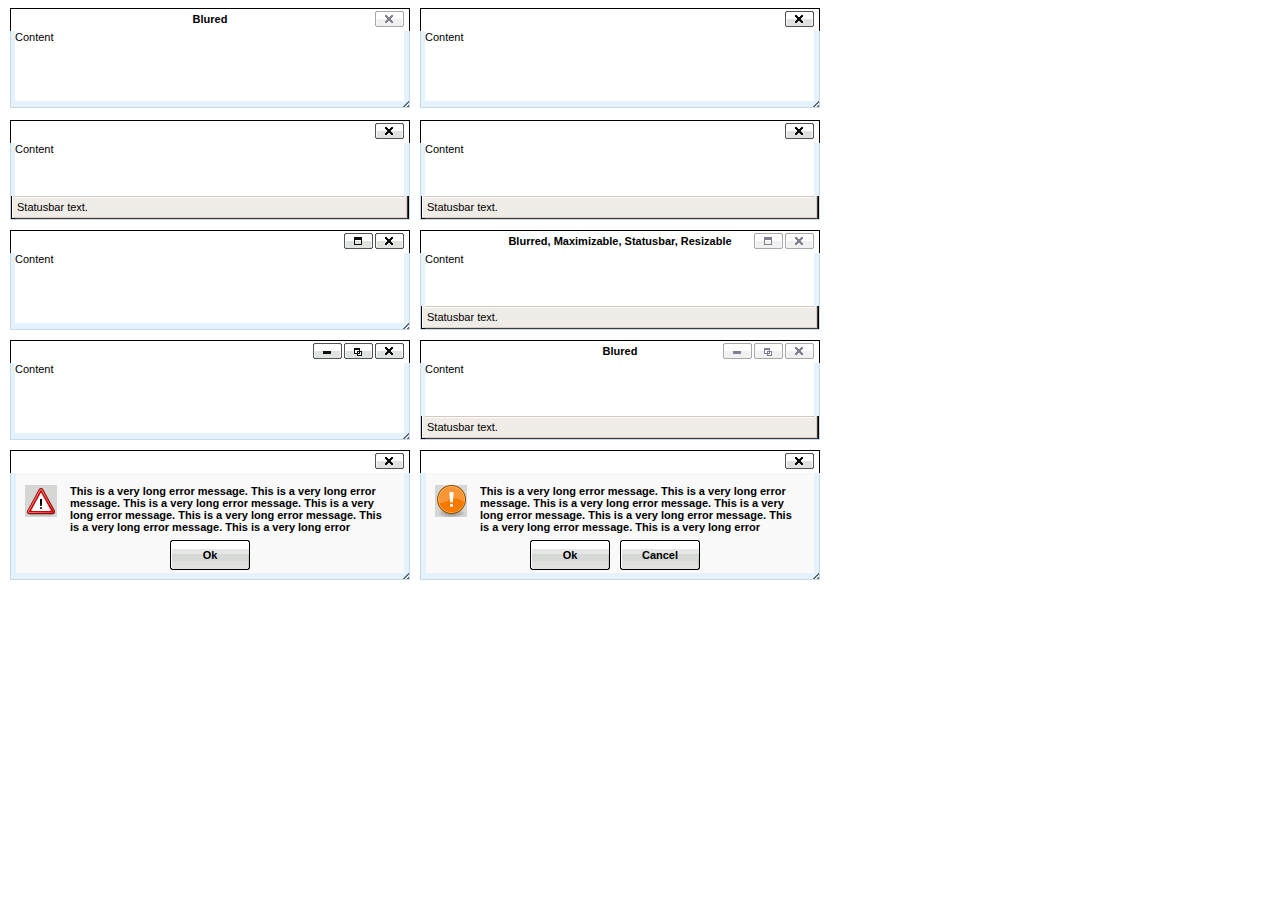
<file: wordpress/wp-includes/js/tinymce/plugins/inlinepopups/template.htm>
<!-- <!DOCTYPE html PUBLIC "-//W3C//DTD XHTML 1.0 Strict//EN" "http://www.w3.org/TR/xhtml1/DTD/xhtml1-strict.dtd"> -->
<html xmlns="http://www.w3.org/1999/xhtml">
<head>
<title>Template for dialogs</title>
<link rel="stylesheet" type="text/css" href="skins/clearlooks2/window.css?ver=359-20131010" />
</head>
<body>

<div class="mceEditor">
	<div class="clearlooks2" style="width:400px; height:100px; left:10px;">
		<div class="mceWrapper">
			<div class="mceTop">
				<div class="mceLeft"></div>
				<div class="mceCenter"></div>
				<div class="mceRight"></div>
				<span>Blured</span>
			</div>

			<div class="mceMiddle">
				<div class="mceLeft"></div>
				<span>Content</span>
				<div class="mceRight"></div>
			</div>

			<div class="mceBottom">
				<div class="mceLeft"></div>
				<div class="mceCenter"></div>
				<div class="mceRight"></div>
				<span>Statusbar text.</span>
			</div>

			<a class="mceMove" href="#"></a>
			<a class="mceMin" href="#"></a>
			<a class="mceMax" href="#"></a>
			<a class="mceMed" href="#"></a>
			<a class="mceClose" href="#"></a>
			<a class="mceResize mceResizeN" href="#"></a>
			<a class="mceResize mceResizeS" href="#"></a>
			<a class="mceResize mceResizeW" href="#"></a>
			<a class="mceResize mceResizeE" href="#"></a>
			<a class="mceResize mceResizeNW" href="#"></a>
			<a class="mceResize mceResizeNE" href="#"></a>
			<a class="mceResize mceResizeSW" href="#"></a>
			<a class="mceResize mceResizeSE" href="#"></a>
		</div>
	</div>

	<div class="clearlooks2" style="width:400px; height:100px; left:420px;">
		<div class="mceWrapper mceMovable mceFocus">
			<div class="mceTop">
				<div class="mceLeft"></div>
				<div class="mceCenter"></div>
				<div class="mceRight"></div>
				<span>Focused</span>
			</div>

			<div class="mceMiddle">
				<div class="mceLeft"></div>
				<span>Content</span>
				<div class="mceRight"></div>
			</div>

			<div class="mceBottom">
				<div class="mceLeft"></div>
				<div class="mceCenter"></div>
				<div class="mceRight"></div>
				<span>Statusbar text.</span>
			</div>

			<a class="mceMove" href="#"></a>
			<a class="mceMin" href="#"></a>
			<a class="mceMax" href="#"></a>
			<a class="mceMed" href="#"></a>
			<a class="mceClose" href="#"></a>
			<a class="mceResize mceResizeN" href="#"></a>
			<a class="mceResize mceResizeS" href="#"></a>
			<a class="mceResize mceResizeW" href="#"></a>
			<a class="mceResize mceResizeE" href="#"></a>
			<a class="mceResize mceResizeNW" href="#"></a>
			<a class="mceResize mceResizeNE" href="#"></a>
			<a class="mceResize mceResizeSW" href="#"></a>
			<a class="mceResize mceResizeSE" href="#"></a>
		</div>
	</div>

	<div class="clearlooks2" style="width:400px; height:100px; left:10px; top:120px;">
		<div class="mceWrapper mceMovable mceFocus mceStatusbar">
			<div class="mceTop">
				<div class="mceLeft"></div>
				<div class="mceCenter"></div>
				<div class="mceRight"></div>
				<span>Statusbar</span>
			</div>

			<div class="mceMiddle">
				<div class="mceLeft"></div>
				<span>Content</span>
				<div class="mceRight"></div>
			</div>

			<div class="mceBottom">
				<div class="mceLeft"></div>
				<div class="mceCenter"></div>
				<div class="mceRight"></div>
				<span>Statusbar text.</span>
			</div>

			<a class="mceMove" href="#"></a>
			<a class="mceMin" href="#"></a>
			<a class="mceMax" href="#"></a>
			<a class="mceMed" href="#"></a>
			<a class="mceClose" href="#"></a>
			<a class="mceResize mceResizeN" href="#"></a>
			<a class="mceResize mceResizeS" href="#"></a>
			<a class="mceResize mceResizeW" href="#"></a>
			<a class="mceResize mceResizeE" href="#"></a>
			<a class="mceResize mceResizeNW" href="#"></a>
			<a class="mceResize mceResizeNE" href="#"></a>
			<a class="mceResize mceResizeSW" href="#"></a>
			<a class="mceResize mceResizeSE" href="#"></a>
		</div>
	</div>

	<div class="clearlooks2" style="width:400px; height:100px; left:420px; top:120px;">
		<div class="mceWrapper mceMovable mceFocus mceStatusbar mceResizable">
			<div class="mceTop">
				<div class="mceLeft"></div>
				<div class="mceCenter"></div>
				<div class="mceRight"></div>
				<span>Statusbar, Resizable</span>
			</div>

			<div class="mceMiddle">
				<div class="mceLeft"></div>
				<span>Content</span>
				<div class="mceRight"></div>
			</div>

			<div class="mceBottom">
				<div class="mceLeft"></div>
				<div class="mceCenter"></div>
				<div class="mceRight"></div>
				<span>Statusbar text.</span>
			</div>

			<a class="mceMove" href="#"></a>
			<a class="mceMin" href="#"></a>
			<a class="mceMax" href="#"></a>
			<a class="mceMed" href="#"></a>
			<a class="mceClose" href="#"></a>
			<a class="mceResize mceResizeN" href="#"></a>
			<a class="mceResize mceResizeS" href="#"></a>
			<a class="mceResize mceResizeW" href="#"></a>
			<a class="mceResize mceResizeE" href="#"></a>
			<a class="mceResize mceResizeNW" href="#"></a>
			<a class="mceResize mceResizeNE" href="#"></a>
			<a class="mceResize mceResizeSW" href="#"></a>
			<a class="mceResize mceResizeSE" href="#"></a>
		</div>
	</div>

	<div class="clearlooks2" style="width:400px; height:100px; left:10px; top:230px;">
		<div class="mceWrapper mceMovable mceFocus mceResizable mceMaximizable">
			<div class="mceTop">
				<div class="mceLeft"></div>
				<div class="mceCenter"></div>
				<div class="mceRight"></div>
				<span>Resizable, Maximizable</span>
			</div>

			<div class="mceMiddle">
				<div class="mceLeft"></div>
				<span>Content</span>
				<div class="mceRight"></div>
			</div>

			<div class="mceBottom">
				<div class="mceLeft"></div>
				<div class="mceCenter"></div>
				<div class="mceRight"></div>
				<span>Statusbar text.</span>
			</div>

			<a class="mceMove" href="#"></a>
			<a class="mceMin" href="#"></a>
			<a class="mceMax" href="#"></a>
			<a class="mceMed" href="#"></a>
			<a class="mceClose" href="#"></a>
			<a class="mceResize mceResizeN" href="#"></a>
			<a class="mceResize mceResizeS" href="#"></a>
			<a class="mceResize mceResizeW" href="#"></a>
			<a class="mceResize mceResizeE" href="#"></a>
			<a class="mceResize mceResizeNW" href="#"></a>
			<a class="mceResize mceResizeNE" href="#"></a>
			<a class="mceResize mceResizeSW" href="#"></a>
			<a class="mceResize mceResizeSE" href="#"></a>
		</div>
	</div>

	<div class="clearlooks2" style="width:400px; height:100px; left:420px; top:230px;">
		<div class="mceWrapper mceMovable mceStatusbar mceResizable mceMaximizable">
			<div class="mceTop">
				<div class="mceLeft"></div>
				<div class="mceCenter"></div>
				<div class="mceRight"></div>
				<span>Blurred, Maximizable, Statusbar, Resizable</span>
			</div>

			<div class="mceMiddle">
				<div class="mceLeft"></div>
				<span>Content</span>
				<div class="mceRight"></div>
			</div>

			<div class="mceBottom">
				<div class="mceLeft"></div>
				<div class="mceCenter"></div>
				<div class="mceRight"></div>
				<span>Statusbar text.</span>
			</div>

			<a class="mceMove" href="#"></a>
			<a class="mceMin" href="#"></a>
			<a class="mceMax" href="#"></a>
			<a class="mceMed" href="#"></a>
			<a class="mceClose" href="#"></a>
			<a class="mceResize mceResizeN" href="#"></a>
			<a class="mceResize mceResizeS" href="#"></a>
			<a class="mceResize mceResizeW" href="#"></a>
			<a class="mceResize mceResizeE" href="#"></a>
			<a class="mceResize mceResizeNW" href="#"></a>
			<a class="mceResize mceResizeNE" href="#"></a>
			<a class="mceResize mceResizeSW" href="#"></a>
			<a class="mceResize mceResizeSE" href="#"></a>
		</div>
	</div>

	<div class="clearlooks2" style="width:400px; height:100px; left:10px; top:340px;">
		<div class="mceWrapper mceMovable mceFocus mceResizable mceMaximized mceMinimizable mceMaximizable">
			<div class="mceTop">
				<div class="mceLeft"></div>
				<div class="mceCenter"></div>
				<div class="mceRight"></div>
				<span>Maximized, Maximizable, Minimizable</span>
			</div>

			<div class="mceMiddle">
				<div class="mceLeft"></div>
				<span>Content</span>
				<div class="mceRight"></div>
			</div>

			<div class="mceBottom">
				<div class="mceLeft"></div>
				<div class="mceCenter"></div>
				<div class="mceRight"></div>
				<span>Statusbar text.</span>
			</div>

			<a class="mceMove" href="#"></a>
			<a class="mceMin" href="#"></a>
			<a class="mceMax" href="#"></a>
			<a class="mceMed" href="#"></a>
			<a class="mceClose" href="#"></a>
			<a class="mceResize mceResizeN" href="#"></a>
			<a class="mceResize mceResizeS" href="#"></a>
			<a class="mceResize mceResizeW" href="#"></a>
			<a class="mceResize mceResizeE" href="#"></a>
			<a class="mceResize mceResizeNW" href="#"></a>
			<a class="mceResize mceResizeNE" href="#"></a>
			<a class="mceResize mceResizeSW" href="#"></a>
			<a class="mceResize mceResizeSE" href="#"></a>
		</div>
	</div>

	<div class="clearlooks2" style="width:400px; height:100px; left:420px; top:340px;">
		<div class="mceWrapper mceMovable mceStatusbar mceResizable mceMaximized mceMinimizable mceMaximizable">
			<div class="mceTop">
				<div class="mceLeft"></div>
				<div class="mceCenter"></div>
				<div class="mceRight"></div>
				<span>Blured</span>
			</div>

			<div class="mceMiddle">
				<div class="mceLeft"></div>
				<span>Content</span>
				<div class="mceRight"></div>
			</div>

			<div class="mceBottom">
				<div class="mceLeft"></div>
				<div class="mceCenter"></div>
				<div class="mceRight"></div>
				<span>Statusbar text.</span>
			</div>

			<a class="mceMove" href="#"></a>
			<a class="mceMin" href="#"></a>
			<a class="mceMax" href="#"></a>
			<a class="mceMed" href="#"></a>
			<a class="mceClose" href="#"></a>
			<a class="mceResize mceResizeN" href="#"></a>
			<a class="mceResize mceResizeS" href="#"></a>
			<a class="mceResize mceResizeW" href="#"></a>
			<a class="mceResize mceResizeE" href="#"></a>
			<a class="mceResize mceResizeNW" href="#"></a>
			<a class="mceResize mceResizeNE" href="#"></a>
			<a class="mceResize mceResizeSW" href="#"></a>
			<a class="mceResize mceResizeSE" href="#"></a>
		</div>
	</div>

	<div class="clearlooks2" style="width:400px; height:130px; left:10px; top:450px;">
		<div class="mceWrapper mceMovable mceFocus mceModal mceAlert">
			<div class="mceTop">
				<div class="mceLeft"></div>
				<div class="mceCenter"></div>
				<div class="mceRight"></div>
				<span>Alert</span>
			</div>

			<div class="mceMiddle">
				<div class="mceLeft"></div>
				<span>
					This is a very long error message. This is a very long error message.
					This is a very long error message. This is a very long error message.
					This is a very long error message. This is a very long error message.
					This is a very long error message. This is a very long error message.
					This is a very long error message. This is a very long error message.
					This is a very long error message. This is a very long error message.
				</span>
				<div class="mceRight"></div>
				<div class="mceIcon"></div>
			</div>

			<div class="mceBottom">
				<div class="mceLeft"></div>
				<div class="mceCenter"></div>
				<div class="mceRight"></div>
			</div>

			<a class="mceMove" href="#"></a>
			<a class="mceButton mceOk" href="#">Ok</a>
			<a class="mceClose" href="#"></a>
		</div>
	</div>

	<div class="clearlooks2" style="width:400px; height:130px; left:420px; top:450px;">
		<div class="mceWrapper mceMovable mceFocus mceModal mceConfirm">
			<div class="mceTop">
				<div class="mceLeft"></div>
				<div class="mceCenter"></div>
				<div class="mceRight"></div>
				<span>Confirm</span>
			</div>

			<div class="mceMiddle">
				<div class="mceLeft"></div>
				<span>
					This is a very long error message. This is a very long error message.
					This is a very long error message. This is a very long error message.
					This is a very long error message. This is a very long error message.
					This is a very long error message. This is a very long error message.
					This is a very long error message. This is a very long error message.
					This is a very long error message. This is a very long error message.
					</span>
				<div class="mceRight"></div>
				<div class="mceIcon"></div>
			</div>

			<div class="mceBottom">
				<div class="mceLeft"></div>
				<div class="mceCenter"></div>
				<div class="mceRight"></div>
			</div>

			<a class="mceMove" href="#"></a>
			<a class="mceButton mceOk" href="#">Ok</a>
			<a class="mceButton mceCancel" href="#">Cancel</a>
			<a class="mceClose" href="#"></a>
		</div>
	</div>
</div>

</body>
</html>
</file>
<file: wordpress/wp-admin/css/install.css>
html {
	background: #eee;
	margin: 0 20px;
}

body {
	background: #fff;
	color: #555;
	font-family: "Open Sans", sans-serif;
	margin: 140px auto 25px;
	padding: 20px 20px 10px 20px;
	max-width: 700px;
	-webkit-font-smoothing: subpixel-antialiased;
	-webkit-box-shadow: 0 1px 3px rgba(0,0,0,0.13);
	box-shadow: 0 1px 3px rgba(0,0,0,0.13);
}

a {
	color: #0074a2;
	text-decoration: none;
}

a:hover {
	color: #2ea2cc;
}

h1 {
	border-bottom: 1px solid #dedede;
	clear: both;
	color: #666;
	font-size: 24px;
	margin: 30px 0;
	padding: 0;
	padding-bottom: 7px;
	font-weight: normal;
}

h2 {
	font-size: 16px;
}

p, li, dd, dt {
	padding-bottom: 2px;
	font-size: 14px;
	line-height: 1.5;
}

code, .code {
	font-family: Consolas, Monaco, monospace;
}

ul, ol, dl {
	padding: 5px 5px 5px 22px;
}

a img {
	border:0
}
abbr {
	border: 0;
	font-variant: normal;
}
#logo {
	margin: 6px 0 14px 0;
	border-bottom: none;
	text-align:center
}
#logo a {
	background-image: url('../images/w-logo-blue.png?ver=20131202');
	background-image: none, url('../images/wordpress-logo.svg?ver=20131107');
	background-size: 80px 80px;
	background-position: center top;
	background-repeat: no-repeat;
	color: #999;
	height: 80px;
	font-size: 20px;
	font-weight: normal;
	line-height: 1.3em;
	margin: -130px auto 25px;
	padding: 0;
	text-decoration: none;
	width: 80px;
	text-indent: -9999px;
	outline: none;
	overflow: hidden;
	display: block;
}
.step {
	margin: 20px 0 15px;
}
.step, th {
	text-align: left;
	padding: 0;
}
.step .button-large {
	font-size: 14px;
}
textarea {
	border: 1px solid #dfdfdf;
	font-family: "Open Sans", sans-serif;
	width: 100%;
	-moz-box-sizing: border-box;
	-webkit-box-sizing: border-box;
	-ms-box-sizing: border-box; /* ie8 only */
	box-sizing: border-box;
}

.form-table {
	border-collapse: collapse;
	margin-top: 1em;
	width: 100%;
}

.form-table td {
	margin-bottom: 9px;
	padding: 10px 20px 10px 0;
	border-bottom: 8px solid #fff;
	font-size: 14px;
	vertical-align: top
}

.form-table th {
	font-size: 14px;
	text-align: left;
	padding: 16px 20px 10px 0;
	width: 140px;
	vertical-align: top;
}

.form-table code {
	line-height: 18px;
	font-size: 14px;
}

.form-table p {
	margin: 4px 0 0 0;
	font-size: 11px;
}

.form-table input {
	line-height: 20px;
	font-size: 15px;
	padding: 3px 5px;
	border: 1px solid #ddd;
	box-shadow: inset 0 1px 2px rgba(0,0,0,0.07);
}

input,
submit {
	font-family: "Open Sans", sans-serif;
}

.form-table input[type=text],
.form-table input[type=password] {
	width: 206px;
}

.form-table th p {
	font-weight: normal;
}

.form-table.install-success td {
	vertical-align: middle;
	padding: 16px 20px 10px 0;
}

.form-table.install-success td p {
	margin: 0;
	font-size: 14px;
}

.form-table.install-success td code {
	margin: 0;
	font-size: 18px;
}

#error-page {
	margin-top: 50px;
}

#error-page p {
	font-size: 14px;
	line-height: 18px;
	margin: 25px 0 20px;
}

#error-page code, .code {
	font-family: Consolas, Monaco, monospace;
}

#pass-strength-result {
	background-color: #eee;
	border-color: #ddd !important;
	border-style: solid;
	border-width: 1px;
	margin: 5px 5px 5px 0;
	padding: 5px;
	text-align: center;
	width: 200px;
	display: none;
}

#pass-strength-result.bad {
	background-color: #ffb78c;
	border-color: #ff853c !important;
}

#pass-strength-result.good {
	background-color: #ffec8b;
	border-color: #ffcc00 !important;
}

#pass-strength-result.short {
	background-color: #ffa0a0;
	border-color: #f04040 !important;
}

#pass-strength-result.strong {
	background-color: #c3ff88;
	border-color: #8dff1c !important;
}

.message {
	border: 1px solid #c00;
	padding: 0.5em 0.7em;
	margin: 5px 0 15px;
	background-color: #ffebe8;
}

/* @noflip */
#dbname,
#uname,
#pwd,
#dbhost,
#prefix,
#user_login,
#admin_email,
#pass1,
#pass2 {
	direction: ltr;
}


/* localization */
body.rtl,
.rtl textarea,
.rtl input,
.rtl submit {
	font-family: Tahoma, sans-serif;
}

:lang(he-il) body.rtl,
:lang(he-il) .rtl textarea,
:lang(he-il) .rtl input,
:lang(he-il) .rtl submit {
	font-family: Arial, sans-serif;
}

@media only screen and (max-width: 799px) {
	body {
		margin-top: 115px;
	}
	#logo a {
		margin: -125px auto 30px;
	}
}

@media screen and ( max-width: 782px ) {

	.form-table {
		margin-top: 0;
	}

	.form-table th,
	.form-table td {
		display: block;
		width: auto;
		vertical-align: middle;
	}

	.form-table th {
		padding: 20px 0 0;
	}

	.form-table td {
		padding: 5px 0;
		border: 0;
		margin: 0;
	}

	textarea,
	input {
		font-size: 16px;
	}

	.form-table td input[type="text"],
	.form-table td input[type="password"],
	.form-table td select,
	.form-table td textarea,
	.form-table span.description {
		width: 100%;
		font-size: 16px;
		line-height: 1.5;
		padding: 7px 10px;
		display: block;
		max-width: none;
		box-sizing: border-box;
		-mox-box-sizing: border-box;
	}

}
</file>
<file: wordpress/wp-includes/js/tinymce/plugins/inlinepopups/skins/clearlooks2/window.css>
/* Clearlooks 2 */

/* Reset */
.clearlooks2, .clearlooks2 div, .clearlooks2 span, .clearlooks2 a {vertical-align:baseline; text-align:left; position:absolute; border:0; padding:0; margin:0; background:transparent; font-family:Arial,Verdana; font-size:11px; color:#000; text-decoration:none; font-weight:normal; width:auto; height:auto; overflow:hidden; display:block}

/* General */
.clearlooks2 {position:absolute; direction:ltr}
.clearlooks2 .mceWrapper {position:static}
.mceEventBlocker {position:fixed; left:0; top:0; background:url(img/horizontal.gif) no-repeat 0 -75px; width:100%; height:100%}
.clearlooks2 .mcePlaceHolder {border:1px solid #000; background:#888; top:0; left:0; opacity:0.5; -ms-filter:'alpha(opacity=50)'; filter:alpha(opacity=50)}
.clearlooks2_modalBlocker {position:fixed; left:0; top:0; width:100%; height:100%; background:#FFF; opacity:0.6; -ms-filter:'alpha(opacity=60)'; filter:alpha(opacity=60); display:none}

/* Top */
.clearlooks2 .mceTop, 
.clearlooks2 .mceTop div {
	top:0; 
	width:100%; 
	height:23px
}
.clearlooks2 .mceTop .mceLeft {
	width:55%; 
	background-image: none;
	border-style: solid none none solid;
	border-width: 1px;
}
.clearlooks2 .mceTop .mceCenter {
}
.clearlooks2 .mceTop .mceRight {
	right:0; 
	width:55%; 
	height:23px; 
	background-image: none;
	border-style: solid solid none none;
	border-width: 1px;
}
.clearlooks2 .mceTop span {
	width:100%;
	font: 12px/20px bold "Lucida Grande","Lucida Sans Unicode",Tahoma,Verdana,sans-serif;
	text-align:center; 
	vertical-align:middle; 
	line-height:23px; 
	font-weight:bold;
}
.clearlooks2 .mceFocus .mceTop .mceLeft {
	background-image: none;
	border-style: solid none none solid;
	border-width: 1px;
}
.clearlooks2 .mceFocus .mceTop .mceCenter {
}
.clearlooks2 .mceFocus .mceTop .mceRight {
	background-image: none;
	border-style: solid solid none none;
	border-width: 1px;
}
.clearlooks2 .mceFocus .mceTop span {
color:#FFF
}

/* Middle */
.clearlooks2 .mceMiddle, .clearlooks2 .mceMiddle div {top:0}
.clearlooks2 .mceMiddle {width:100%; height:100%; clip:rect(23px auto auto auto)}
.clearlooks2 .mceMiddle .mceLeft {left:0; width:5px; height:100%; background:#E4F2FD;border-left:1px solid #c6d9e9}
.clearlooks2 .mceMiddle span {top:23px; left:5px; width:100%; height:100%; background:#FFF}
.clearlooks2 .mceMiddle .mceRight {right:0; width:5px; height:100%; background:#E4F2FD;border-right:1px solid #c6d9e9}

/* Bottom */
.clearlooks2 .mceBottom, .clearlooks2 .mceBottom div {height:6px}
.clearlooks2 .mceBottom {left:0; bottom:0; width:100%;background:#E4F2FD;border-bottom:1px solid #c6d9e9}
.clearlooks2 .mceBottom div {top:0}
.clearlooks2 .mceBottom .mceLeft {left:0; width:5px; background:#E4F2FD  ;border-left:1px solid #c6d9e9}
.clearlooks2 .mceBottom .mceCenter {left:5px; width:100%}
.clearlooks2 .mceBottom .mceRight {right:0; width:6px; background:#E4F2FD url(img/drag.gif) no-repeat;border-right:1px solid #c6d9e9}
.clearlooks2 .mceBottom span {display:none}
.clearlooks2 .mceStatusbar .mceBottom, .clearlooks2 .mceStatusbar .mceBottom div {height:23px}
.clearlooks2 .mceStatusbar .mceBottom .mceLeft {background:url(img/corners.gif) -29px 0}
.clearlooks2 .mceStatusbar .mceBottom .mceCenter {background:url(img/horizontal.gif) 0 -52px}
.clearlooks2 .mceStatusbar .mceBottom .mceRight {background:url(img/corners.gif) -24px 0}
.clearlooks2 .mceStatusbar .mceBottom span {display:block; left:7px; font-family:Arial, Verdana; font-size:11px; line-height:23px}

/* Actions */
.clearlooks2 a {width:29px; height:16px; top:3px;}
.clearlooks2 .mceClose {right:6px; background:url(img/buttons.gif) -87px 0}
.clearlooks2 .mceMin {display:none; right:68px; background:url(img/buttons.gif) 0 0}
.clearlooks2 .mceMed {display:none; right:37px; background:url(img/buttons.gif) -29px 0}
.clearlooks2 .mceMax {display:none; right:37px; background:url(img/buttons.gif) -58px 0}
.clearlooks2 .mceMove {display:none;width:100%;cursor:move;background:url(img/corners.gif) no-repeat -100px -100px}
.clearlooks2 .mceMovable .mceMove {display:block}
.clearlooks2 .mceFocus .mceClose {right:6px; background:url(img/buttons.gif) -87px -16px}
.clearlooks2 .mceFocus .mceMin {right:68px; background:url(img/buttons.gif) 0 -16px}
.clearlooks2 .mceFocus .mceMed {right:37px; background:url(img/buttons.gif) -29px -16px}
.clearlooks2 .mceFocus .mceMax {right:37px; background:url(img/buttons.gif) -58px -16px}
.clearlooks2 .mceFocus .mceClose:hover {right:6px; background:url(img/buttons.gif) -87px -32px}
.clearlooks2 .mceFocus .mceClose:hover {right:6px; background:url(img/buttons.gif) -87px -32px}
.clearlooks2 .mceFocus .mceMin:hover {right:68px; background:url(img/buttons.gif) 0 -32px}
.clearlooks2 .mceFocus .mceMed:hover {right:37px; background:url(img/buttons.gif) -29px -32px}
.clearlooks2 .mceFocus .mceMax:hover {right:37px; background:url(img/buttons.gif) -58px -32px}

/* Resize */
.clearlooks2 .mceResize {top:auto; left:auto; display:none; width:5px; height:5px; background:url(img/horizontal.gif) no-repeat 0 -75px}
.clearlooks2 .mceResizable .mceResize {display:block}
.clearlooks2 .mceResizable .mceMin, .clearlooks2 .mceMax {display:none}
.clearlooks2 .mceMinimizable .mceMin {display:block}
.clearlooks2 .mceMaximizable .mceMax {display:block}
.clearlooks2 .mceMaximized .mceMed {display:block}
.clearlooks2 .mceMaximized .mceMax {display:none}
.clearlooks2 a.mceResizeN {top:0; left:0; width:100%; cursor:n-resize}
.clearlooks2 a.mceResizeNW {top:0; left:0; cursor:nw-resize}
.clearlooks2 a.mceResizeNE {top:0; right:0; cursor:ne-resize}
.clearlooks2 a.mceResizeW {top:0; left:0; height:100%; cursor:w-resize;}
.clearlooks2 a.mceResizeE {top:0; right:0; height:100%; cursor:e-resize}
.clearlooks2 a.mceResizeS {bottom:0; left:0; width:100%; cursor:s-resize}
.clearlooks2 a.mceResizeSW {bottom:0; left:0; cursor:sw-resize}
.clearlooks2 a.mceResizeSE {bottom:0; right:0; cursor:se-resize}

/* Alert/Confirm */
.clearlooks2 .mceButton {font-weight:bold; bottom:10px; width:80px; height:30px; background:url(img/button.gif); line-height:30px; vertical-align:middle; text-align:center; outline:0}
.clearlooks2 .mceMiddle .mceIcon {left:15px; top:35px; width:32px; height:32px}
.clearlooks2 .mceAlert .mceMiddle span, .clearlooks2 .mceConfirm .mceMiddle span {background:transparent;left:60px; top:35px; width:320px; height:50px; font-weight:bold; overflow:auto; white-space:normal}
.clearlooks2 a:hover {font-weight:bold;}
.clearlooks2 .mceAlert .mceMiddle, .clearlooks2 .mceConfirm .mceMiddle {background:#F9F9F9}
.clearlooks2 .mceAlert .mceOk {left:50%; top:auto; margin-left: -40px}
.clearlooks2 .mceAlert .mceIcon {background:url(img/alert.gif)}
.clearlooks2 .mceConfirm .mceOk {left:50%; top:auto; margin-left: -90px}
.clearlooks2 .mceConfirm .mceCancel {left:50%; top:auto}
.clearlooks2 .mceConfirm .mceIcon {background:url(img/confirm.gif)}
</file>
